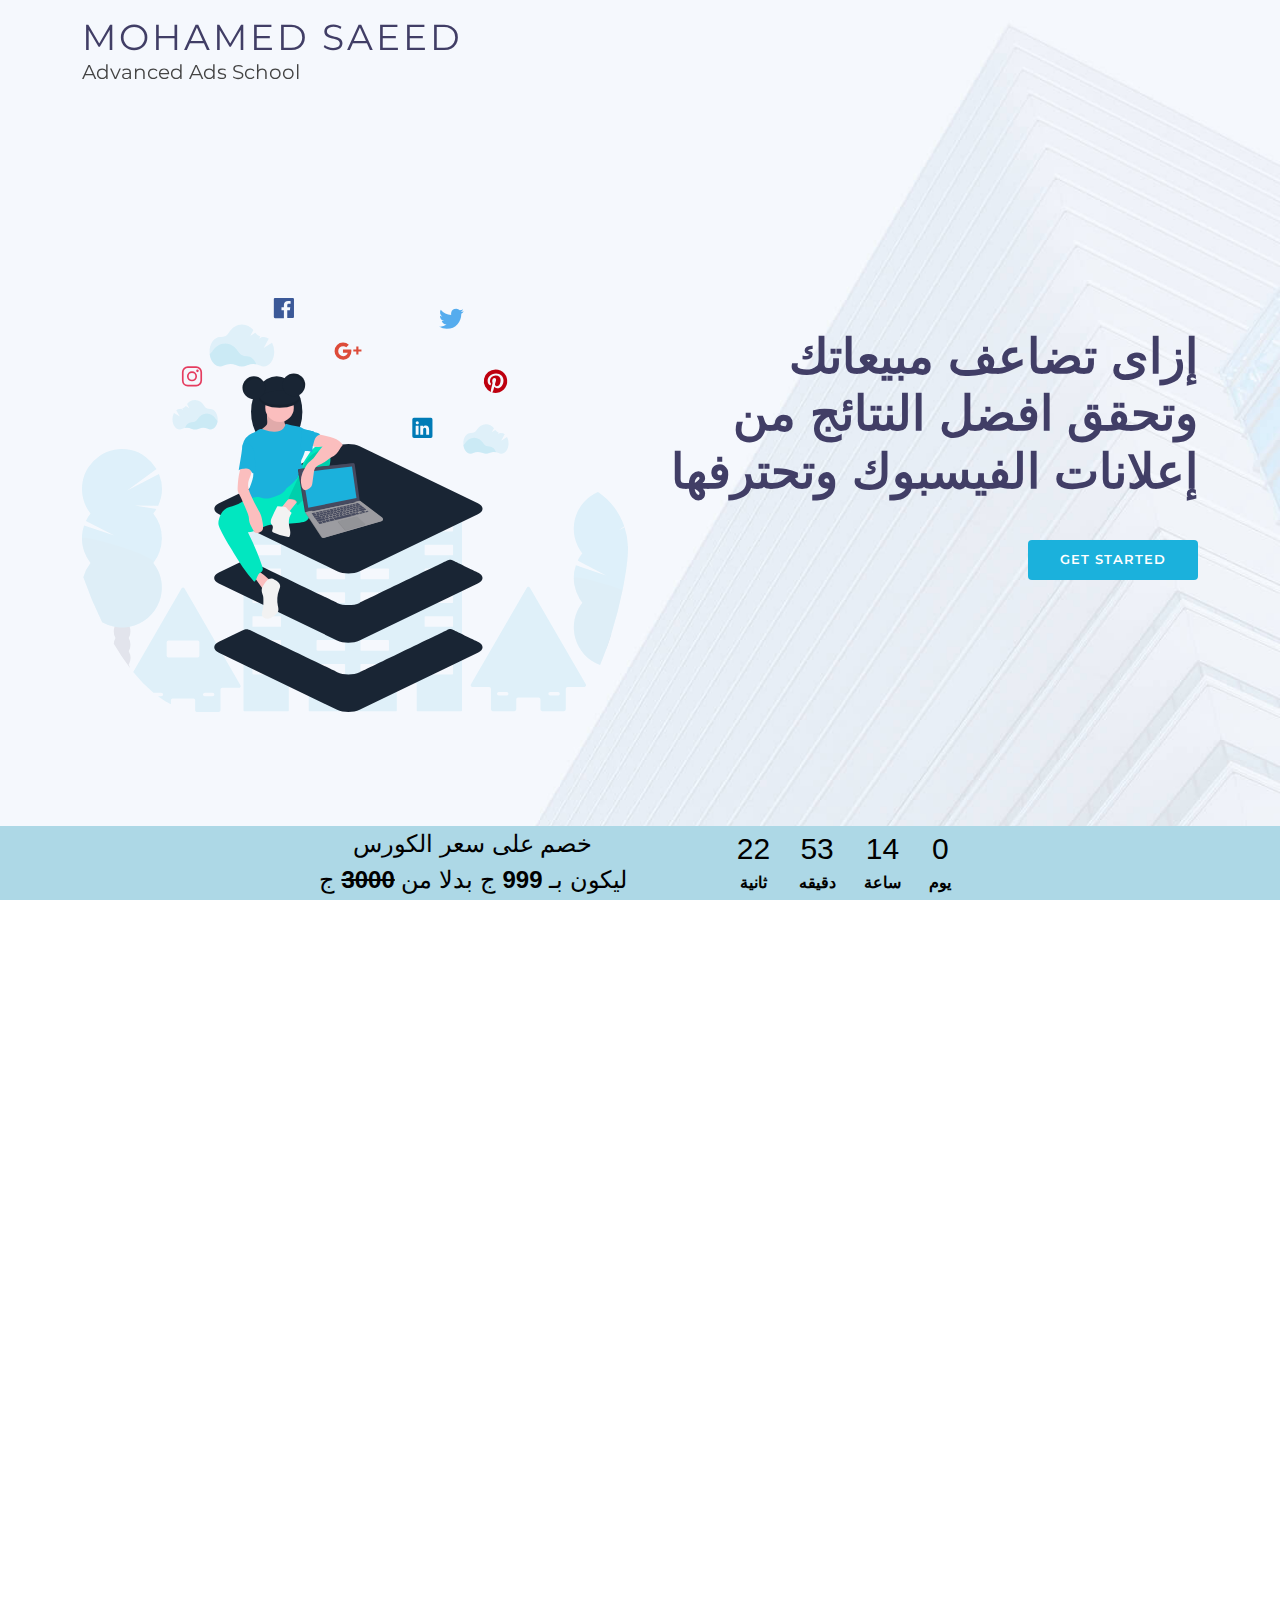
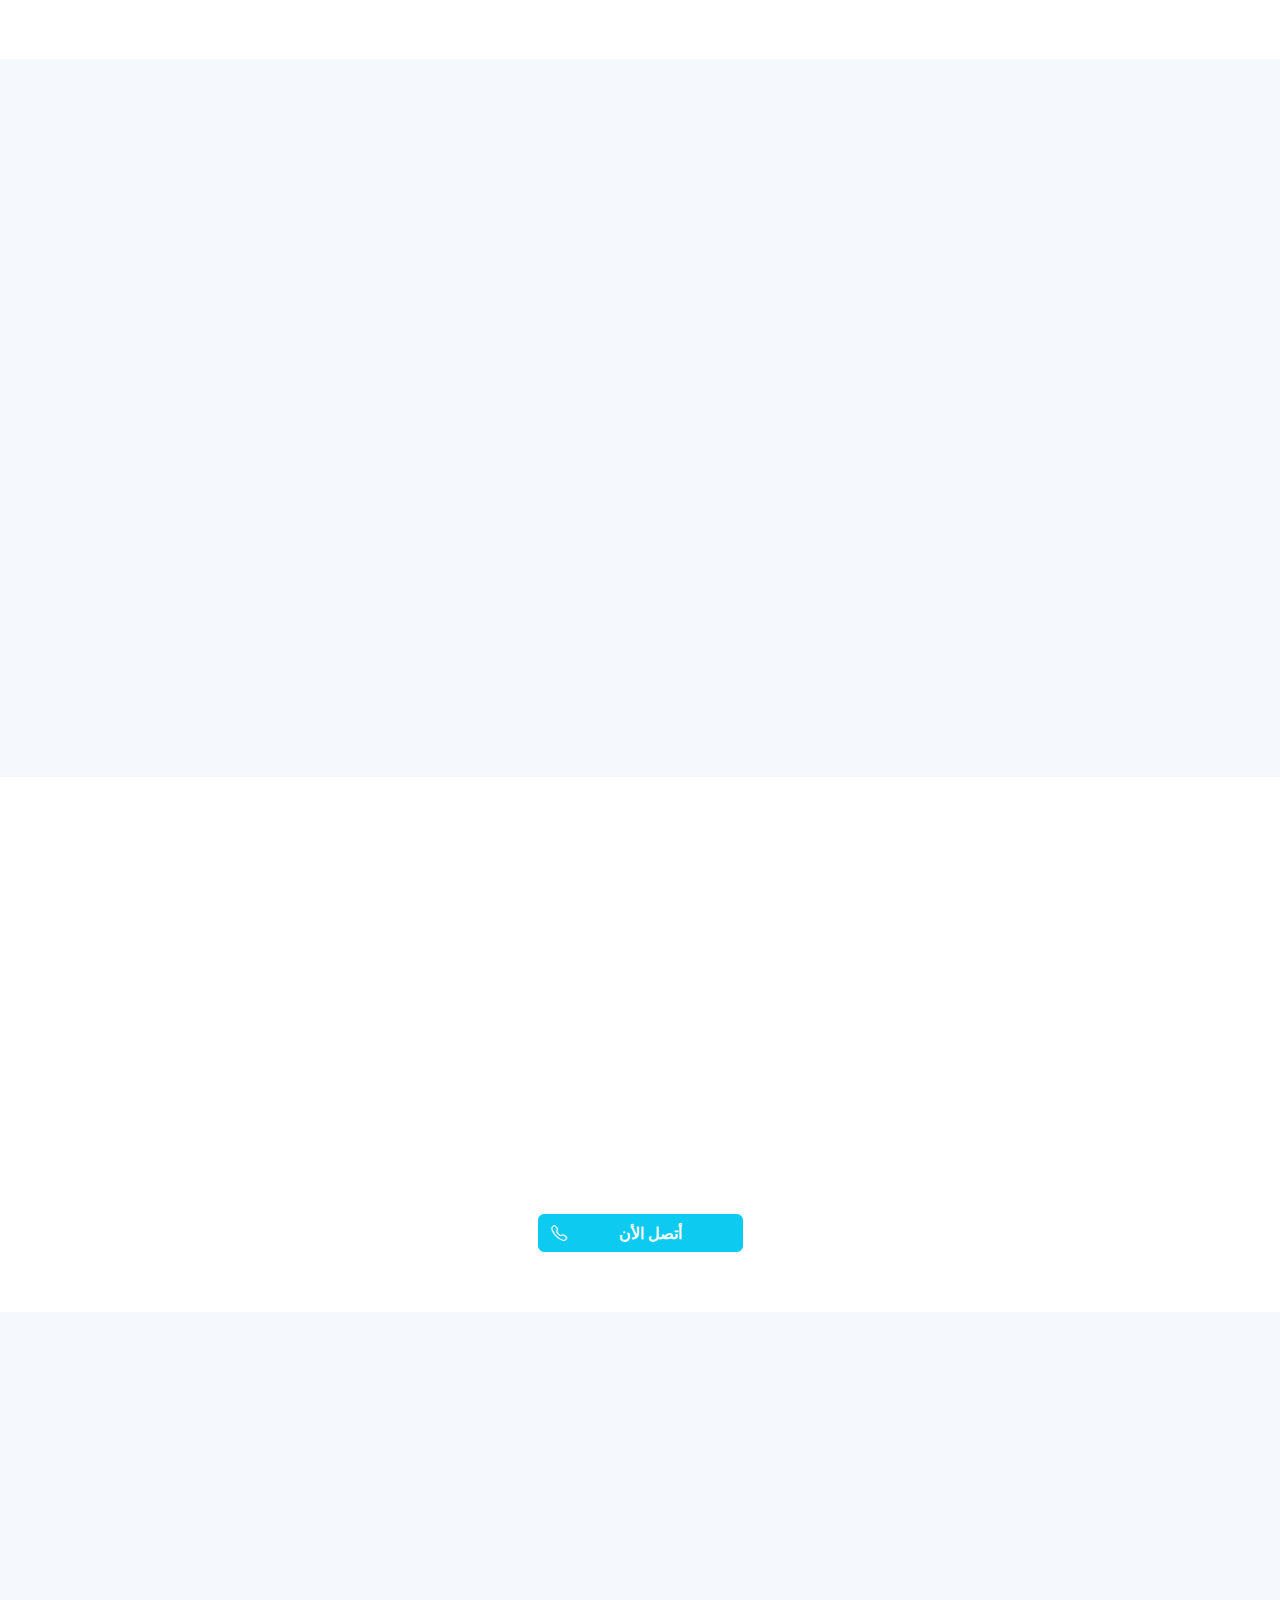
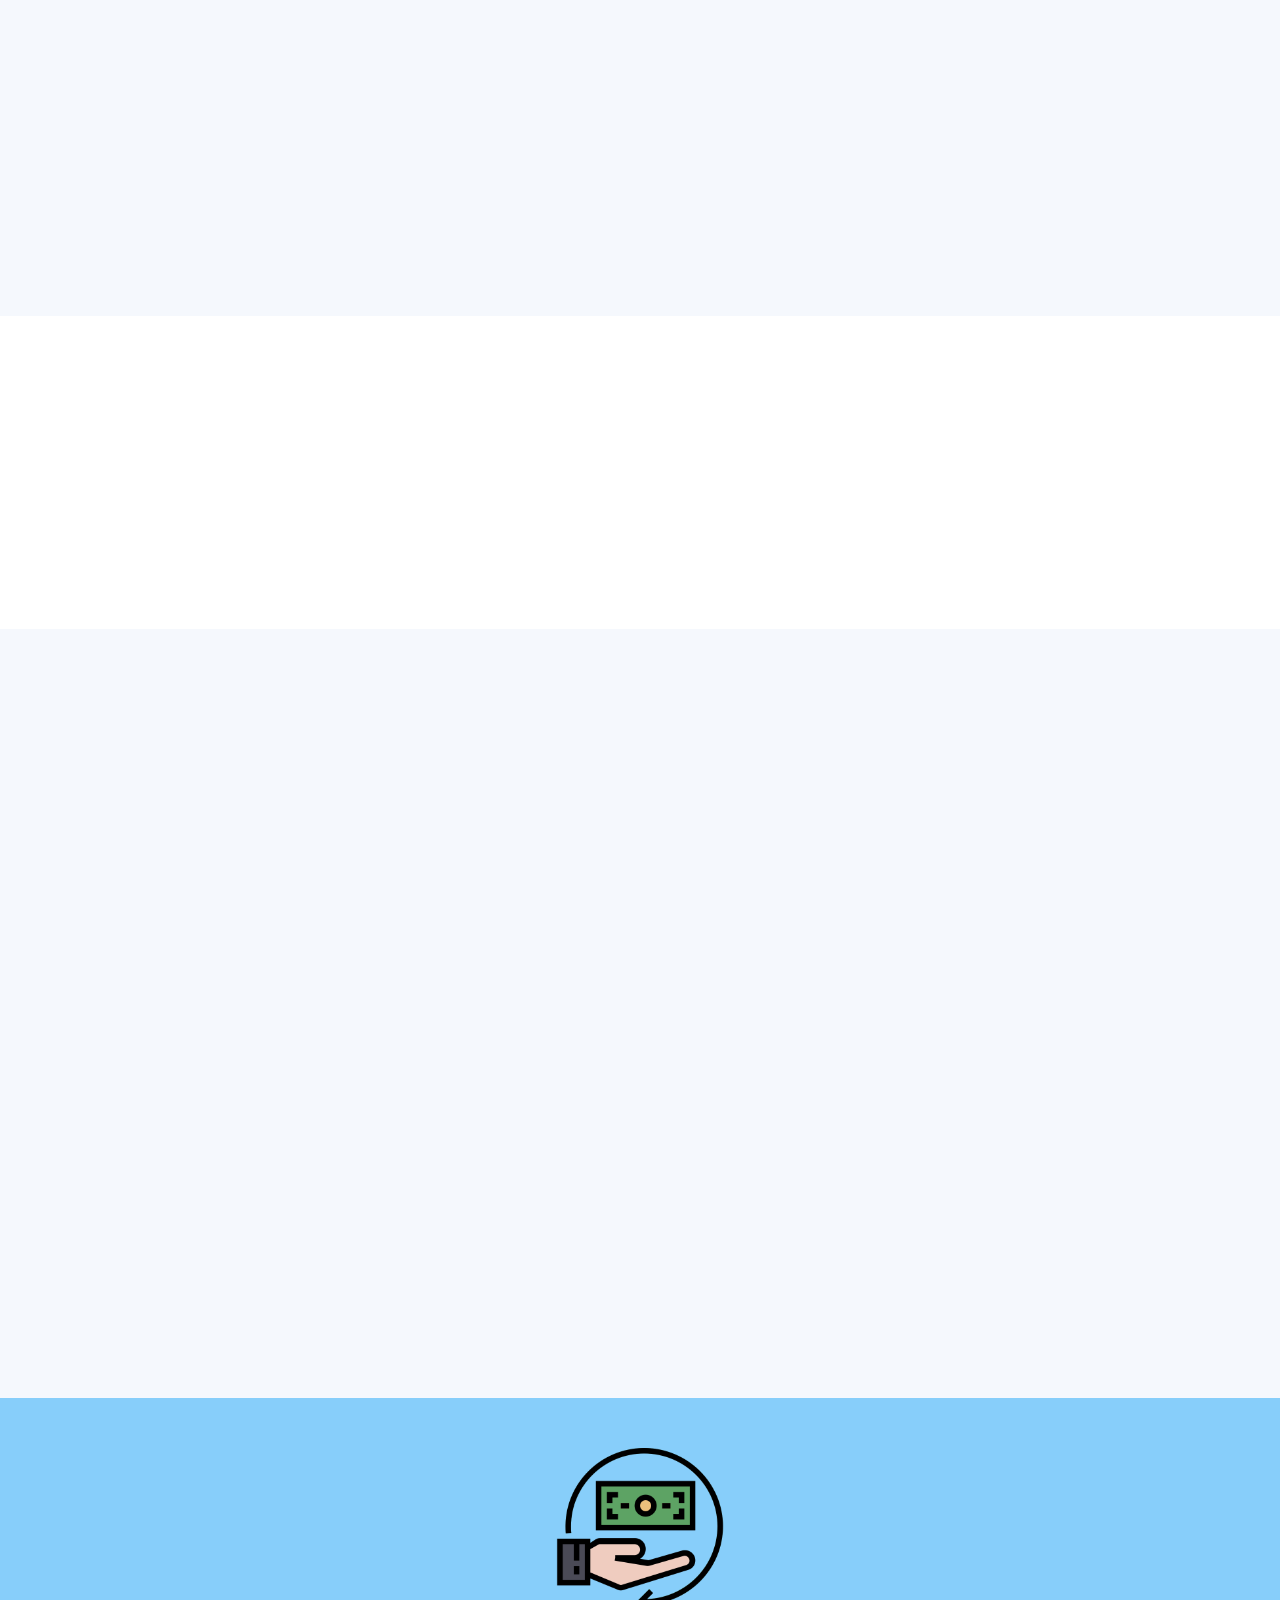
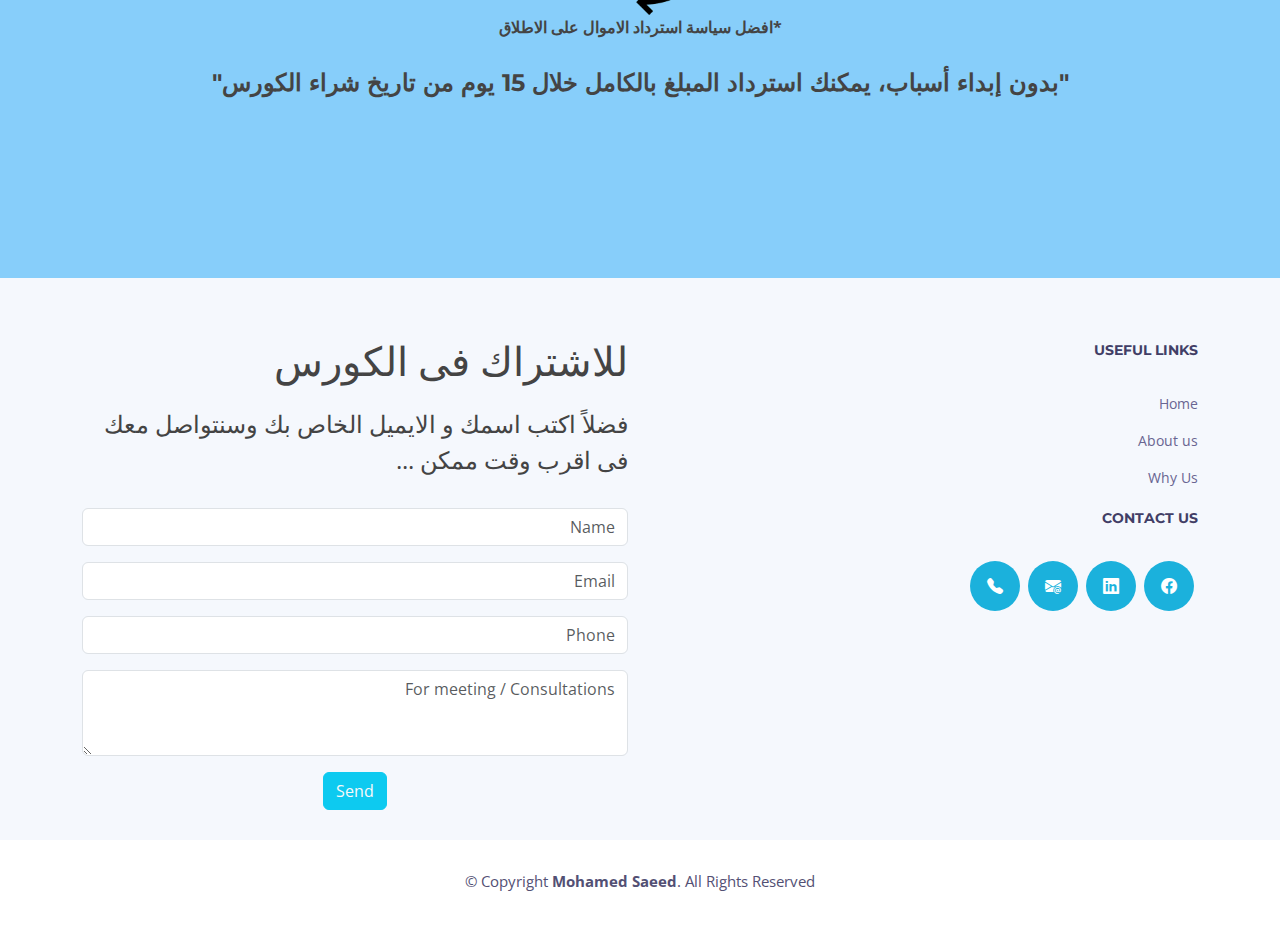
<file: index.html>
<!DOCTYPE html>
<html dir="rtl" lang="ar">

<head>
  <meta charset="utf-8">
  <meta content="width=device-width, initial-scale=1.0" name="viewport">

  <title>Mohamed Saeed</title>
  <meta content="Advanced Ads School" name="description">
  <meta content="Marketing" name="keywords">
  <meta name="facebook-domain-verification" content="hdxz5c2k4txmnwpzvndmt7ag96fypm" />

  <!-- Meta Pixel Code -->
  <script>
    !function (f, b, e, v, n, t, s) {
      if (f.fbq) return; n = f.fbq = function () {
        n.callMethod ?
          n.callMethod.apply(n, arguments) : n.queue.push(arguments)
      };
      if (!f._fbq) f._fbq = n; n.push = n; n.loaded = !0; n.version = '2.0';
      n.queue = []; t = b.createElement(e); t.async = !0;
      t.src = v; s = b.getElementsByTagName(e)[0];
      s.parentNode.insertBefore(t, s)
    }(window, document, 'script',
      'https://connect.facebook.net/en_US/fbevents.js');
    fbq('init', '303812865705217');
    fbq('track', 'PageView');
  </script>
  <noscript><img height="1" width="1" style="display:none"
      src="https://www.facebook.com/tr?id=303812865705217&ev=PageView&noscript=1" /></noscript>
  <!-- End Meta Pixel Code -->

  <!-- Meta Pixel Code -->
  <script>
    !function (f, b, e, v, n, t, s) {
      if (f.fbq) return; n = f.fbq = function () {
        n.callMethod ?
          n.callMethod.apply(n, arguments) : n.queue.push(arguments)
      };
      if (!f._fbq) f._fbq = n; n.push = n; n.loaded = !0; n.version = '2.0';
      n.queue = []; t = b.createElement(e); t.async = !0;
      t.src = v; s = b.getElementsByTagName(e)[0];
      s.parentNode.insertBefore(t, s)
    }(window, document, 'script',
      'https://connect.facebook.net/en_US/fbevents.js');
    fbq('init', '714271283884214');
    fbq('track', 'PageView');
  </script>
  <noscript><img height="1" width="1" style="display:none"
      src="https://www.facebook.com/tr?id=714271283884214&ev=PageView&noscript=1" /></noscript>
  <!-- End Meta Pixel Code -->

  <!-- convesion APi -->
  <script>
    // Replace this with your Conversion API Token
    var conversionApiToken = '[base64]';

    // Create a new XMLHttpRequest object
    var xhr = new XMLHttpRequest();

    // Set the request method and URL
    xhr.open('POST', 'https://graph.facebook.com/v13.0/714271283884214/events?access_token=' + conversionApiToken);

    // Set the request headers
    xhr.setRequestHeader('Content-Type', 'application/json');

    // Create the request body
    var requestBody = {
      "event": {
        "name": "Purchase",
        "value": 100.00
      }
    };

    // Send the request
    xhr.send(JSON.stringify(requestBody));

    // Listen for the response
    xhr.onload = function () {
      if (xhr.status === 200) {
        // Success!
      } else {
        // Error!
      }
    };


  </script>

  <!-- form links -->


  <link href="//maxcdn.bootstrapcdn.com/bootstrap/4.1.1/css/bootstrap.min.css" rel="stylesheet">
  <!-- <link href="assets/css/cssForm.css" rel="stylesheet" id="bootstrap-css"> -->
  <script src="//cdnjs.cloudflare.com/ajax/libs/jquery/3.2.1/jquery.min.js"></script>
  <script src="//maxcdn.bootstrapcdn.com/bootstrap/4.1.1/js/bootstrap.min.js"></script>

  <!-- Favicons -->
  <link href="assets/img/favicon.png" rel="icon">
  <link href="assets/img/apple-touch-icon.png" rel="apple-touch-icon">

  <!-- Google Fonts -->
  <link
    href="https://fonts.googleapis.com/css?family=Open+Sans:300,300i,400,400i,600,600i,700,700i|Montserrat:300,400,500,600,700"
    rel="stylesheet">

  <link rel="stylesheet" href="https://cdnjs.cloudflare.com/ajax/libs/font-awesome/6.4.2/css/all.min.css">

  <!-- Vendor CSS Files -->
  <link href="assets/vendor/aos/aos.css" rel="stylesheet">
  <link href="assets/vendor/bootstrap/css/bootstrap.min.css" rel="stylesheet">
  <link href="assets/vendor/bootstrap-icons/bootstrap-icons.css" rel="stylesheet">
  <link href="assets/vendor/glightbox/css/glightbox.min.css" rel="stylesheet">
  <link href="assets/vendor/swiper/swiper-bundle.min.css" rel="stylesheet">

  <!-- Template Main CSS File -->
  <link href="assets/css/style.css" rel="stylesheet">


</head>

<body>

  <!-- ======= Header ======= -->
  <header id="header" class="fixed-top d-flex align-items-center header-transparent">
    <div class="container d-flex flex-row-reverse align-items-center">
      <div id="title" dir="ltr" class="flex-row">
        <h1 class="logo me-auto"><a href="#hero">Mohamed Saeed</a></h1>
        <h5 class="adsTitle">Advanced Ads School</h5>
      </div>
      <!-- Uncomment below if you prefer to use an image logo -->
      <!-- <a href="index.html" class="logo me-auto"><img src="assets/img/logo.png" alt="" class="img-fluid"></a>-->

      <!--  <ul>
          <li><a class="nav-link scrollto active" href="#hero">Home</a></li>
          <li><a class="nav-link scrollto" href="#about">About</a></li>
          <li><a class="nav-link scrollto" href="#services">Services</a></li>
          <li><a class="nav-link scrollto " href="#portfolio">Portfolio</a></li>
          <li><a class="nav-link scrollto" href="#team">Team</a></li>
           <li class="dropdown"><a href="#"><span>Drop Down</span> <i class="bi bi-chevron-down"></i></a>
            <ul>
              <li><a href="#">Drop Down 1</a></li>
              <li class="dropdown"><a href="#"><span>Deep Drop Down</span> <i class="bi bi-chevron-right"></i></a>
                <ul>
                  <li><a href="#">Deep Drop Down 1</a></li>
                  <li><a href="#">Deep Drop Down 2</a></li>
                  <li><a href="#">Deep Drop Down 3</a></li>
                  <li><a href="#">Deep Drop Down 4</a></li>
                  <li><a href="#">Deep Drop Down 5</a></li>
                </ul>
              </li>
              <li><a href="#">Drop Down 2</a></li>
              <li><a href="#">Drop Down 3</a></li>
              <li><a href="#">Drop Down 4</a></li>
            </ul>
          </li> 
          <li><a class="nav-link scrollto" href="#footer">Contact</a></li>
        </ul>
        <i class="bi bi-list mobile-nav-toggle"></i>-->

      <!-- .navbar -->

      <!-- <div class="social-links">
        <a href="#" class="twitter"><i class="bi bi-twitter"></i></a>
        <a href="#" class="facebook"><i class="bi bi-facebook"></i></a>
        <a href="#" class="linkedin"><i class="bi bi-linkedin"></i></a>
        <a href="#" class="instagram"><i class="bi bi-instagram"></i></a>
      </div> -->

    </div>
  </header>
  <!-- End Header -->
  <section class="navbar justify-content-center">
    <div class="countdown d-flex justify-content-between">
      <div id="countdown" class="">
        <div class="countdown-number">
          <span class="days countdown-time"></span>
          <span class="countdown-text">يوم</span>
        </div>
        <div class="countdown-number">
          <span class="hours countdown-time"></span>
          <span class="countdown-text">ساعة</span>
        </div>
        <div class="countdown-number">
          <span class="minutes countdown-time"></span>
          <span class="countdown-text">دقيقه</span>
        </div>
        <div class="countdown-number">
          <span class="seconds countdown-time"></span>
          <span class="countdown-text">ثانية</span>
        </div>
      </div>
      <div class="offer">
        <p>خصم على سعر الكورس <br />
          ليكون بـ <strong>999</strong> ج بدلا من <strong><del>3000</del></strong> ج</p>
      </div>
    </div>
  </section>


  <!-- ======= Hero Section ======= -->
  <section id="hero" class="clearfix">
    <div class="container d-flex h-100">
      <div class="row justify-content-center align-self-center" data-aos="fade-up">
        <div class="col-lg-6 intro-info order-lg-first order-last" data-aos="zoom-in" data-aos-delay="100">
          <h2>إزاى تضاعف مبيعاتك وتحقق افضل النتائج من إعلانات الفيسبوك وتحترفها </h2>
          <div>
            <a href="#footer"><span class="btn-get-started scrollto">Get Started </span></a>
          </div>


        </div>

        <div class="col-lg-6 intro-img order-lg-last order-first" data-aos="zoom-out" data-aos-delay="200">
          <img src="assets/img/features-1.svg" alt="" class="img-fluid">
        </div>
      </div>

    </div>
  </section><!-- End Hero -->

  <main id="main">

    <!-- ======= About Section ======= -->
    <section id="about" class="about">

      <div class="container" data-aos="fade-up">
        <div class="row">

          <div class="col-lg-5 col-md-6">
            <div class="about-img" data-aos="fade-right" data-aos-delay="100">
              <img src="assets/img/2.jpg" alt="">
            </div>
          </div>

          <div class="col-lg-7 col-md-6">
            <div class="about-content" data-aos="fade-left" data-aos-delay="100">
              <h2>أعرفكم بنفسي ...</h2>
              <h3> انا محمد سعيد خبره اكثر من 6 سنوات فى مجال الأعلانات ... </h3>
              <div>
                <div class="teach-content" data-aos="fade-left" data-aos-delay="100">
                  <ul class="teach-list">
                    <li class="teach-item"><i class="bi bi-check-circle"></i> عملت كـ media Buyer
                      manager فى Marketing agency.</li>
                    <li class="teach-item"><i class="bi bi-check-circle"></i>عملت مع اكتر من 100 مشروع freelance .</li>
                    <li class="teach-item"><i class="bi bi-check-circle"></i>عملت فى شركة Brooklyn Business school
                      التابعه لBrooklyn Institute
                      بأمريكا. </li>
                    <li class="teach-item"><i class="bi bi-check-circle"></i>عملت فى شركة British foundation التابعه ل
                      ICF بأمريكا.</li>
                    <li class="teach-item"><i class="bi bi-check-circle"></i> عملت فى marketing agency بعدها انتقل ل
                      marketing agency <br>
                      وهى MR.Perfection ترقى فى المناصب الى ان وصل ل media Buyer manager.</li>
                    <li class="teach-item"><i class="bi bi-check-circle"></i> شريك فى مؤسسة الحريف وهى مؤسسة تقدم منتجات
                      احذية رجالية .</li>
                  </ul>
                </div>
              </div>
            </div>
          </div>
        </div>
      </div>

    </section><!-- End About Section -->

    <!-- ======= Services Section ======= -->
    <!-- <section id="services" class="services section-bg">
      <div class="container" data-aos="fade-up">

        <header class="section-header">
          <h3>Services</h3>
          <p>Laudem latine persequeris id sed, ex fabulas delectus quo. No vel partiendo abhorreant vituperatoribus.</p>
        </header>

        <div class="row g-5">

          <div class="col-md-6 col-lg-4 wow bounceInUp" data-aos="zoom-in" data-aos-delay="100">
            <div class="box">
              <div class="icon" style="background: #fceef3;"><i class="bi bi-briefcase" style="color: #ff689b;"></i></div>
              <h4 class="title"><a href="">Lorem Ipsum</a></h4>
              <p class="description">Voluptatum deleniti atque corrupti quos dolores et quas molestias excepturi sint occaecati cupiditate non provident</p>
            </div>
          </div>
          <div class="col-md-6 col-lg-4" data-aos="zoom-in" data-aos-delay="200">
            <div class="box">
              <div class="icon" style="background: #fff0da;"><i class="bi bi-card-checklist" style="color: #e98e06;"></i></div>
              <h4 class="title"><a href="">Dolor Sitema</a></h4>
              <p class="description">Minim veniam, quis nostrud exercitation ullamco laboris nisi ut aliquip ex ea commodo consequat tarad limino ata</p>
            </div>
          </div>

          <div class="col-md-6 col-lg-4" data-aos="zoom-in" data-aos-delay="300">
            <div class="box">
              <div class="icon" style="background: #e6fdfc;"><i class="bi bi-bar-chart" style="color: #3fcdc7;"></i></div>
              <h4 class="title"><a href="">Sed ut perspiciatis</a></h4>
              <p class="description">Duis aute irure dolor in reprehenderit in voluptate velit esse cillum dolore eu fugiat nulla pariatur</p>
            </div>
          </div>
          <div class="col-md-6 col-lg-4 wow" data-aos="zoom-in" data-aos-delay="100">
            <div class="box">
              <div class="icon" style="background: #eafde7;"><i class="bi bi-binoculars" style="color:#41cf2e;"></i></div>
              <h4 class="title"><a href="">Magni Dolores</a></h4>
              <p class="description">Excepteur sint occaecat cupidatat non proident, sunt in culpa qui officia deserunt mollit anim id est laborum</p>
            </div>
          </div>

          <div class="col-md-6 col-lg-4" data-aos="zoom-in" data-aos-delay="200"">
        <div class=" box">
            <div class="icon" style="background: #e1eeff;"><i class="bi bi-brightness-high" style="color: #2282ff;"></i></div>
            <h4 class="title"><a href="">Nemo Enim</a></h4>
            <p class="description">At vero eos et accusamus et iusto odio dignissimos ducimus qui blanditiis praesentium voluptatum deleniti atque</p>
          </div>
        </div>

        <div class="col-md-6 col-lg-4" data-aos="zoom-in" data-aos-delay="300">
          <div class="box">
            <div class="icon" style="background: #ecebff;"><i class="bi bi-calendar4-week" style="color: #8660fe;"></i></div>
            <h4 class="title"><a href="">Eiusmod Tempor</a></h4>
            <p class="description">Et harum quidem rerum facilis est et expedita distinctio. Nam libero tempore, cum soluta nobis est eligendi</p>
          </div>
        </div>

      </div>

      </div>
    </section> -->
    <!-- End Services Section -->

    <!-- ======= Why Us Section ======= -->
    <section id="why-us" class="why-us section-bg">
      <div class="container-fluid" data-aos="fade-up">

        <header class="section-header">
          <h3>ليه ممكن تخترنا ؟</h3>
          <!-- <p>Laudem latine persequeris id sed, ex fabulas delectus quo. No vel partiendo abhorreant vituperatoribus.</p> -->
        </header>

        <div class="row">

          <div class="col-lg-6" data-aos="zoom-in" data-aos-delay="100">
            <div class="why-us-img">
              <img src="assets/img/Business decisions-bro.png" alt="" class="img-fluid">
            </div>
          </div>

          <div class="col-lg-6">
            <div dir="rtl" class="why-us-content">
              <p>سواء كنت مديا باير او Business owner بتعمل إعلانات بنفسك او لسه داخل المجال جديد لكن للاسف بتواجهك
                مشكلة فى نتائج إعلاناتك وهو إن نتائج إعلانك مبتطلعش زى ما انت متوقع خلينى اقولك متقلقش انا جى النهارة
                علشان اطمنك واقولك المشكلة فين وايه هو الحل بالظبط</p>
              <p>
                المشكلة انك بتعتمد فى إعلاناتك على عنصر واحد بس وهو ال media buying وده اكبر غلط لانك بتهمل 3 عناصر
                مهمين جدا فى نتائج الاعلان وهما :
              </p>

              <div dir="ltr" class="features clearfix" data-aos="fade-up" data-aos-delay="100">
                <i class="bi bi-caret-right-fill" style="color: #589af1;"></i>
                <h4>Marketing</h4>
              </div>

              <div dir="ltr" class="features clearfix" data-aos="fade-up" data-aos-delay="100">
                <i class="bi bi-caret-right-fill" style="color: #589af1;"></i>
                <h4>Copy writing</h4>
              </div>

              <div dir="ltr" class="features clearfix" data-aos="fade-up" data-aos-delay="100">
                <i class="bi bi-caret-right-fill" style="color: #589af1;"></i>
                <h4>Creative</h4>
              </div>

              <p class=""> بالتالى انت مبتعرفش تحقق النتائج اللى انت محتاجها لكن الحل بسيط وهو انك تتعلم استراتيجية
                الاجانب فى
                الاعلانات وهى <strong>Quartic equation method or MCCM Strategy</strong>
              </p>

            </div>

          </div>
        </div>

      </div>

      <!-- <div class="container">
        <div class="row counters" data-aos="fade-up" data-aos-delay="100">

          <div class="col-lg-3 col-6 text-center">
            <span data-purecounter-start="0" data-purecounter-end="232" data-purecounter-duration="1"
              class="purecounter"></span>
            <p>Clients</p>
          </div>

          <div class="col-lg-3 col-6 text-center">
            <span data-purecounter-start="0" data-purecounter-end="421" data-purecounter-duration="1"
              class="purecounter"></span>
            <p>Projects</p>
          </div>

          <div class="col-lg-3 col-6 text-center">
            <span data-purecounter-start="0" data-purecounter-end="1453" data-purecounter-duration="1"
              class="purecounter"></span>
            <p>Hours Of Support</p>
          </div>

          <div class="col-lg-3 col-6 text-center">
            <span data-purecounter-start="0" data-purecounter-end="48" data-purecounter-duration="1"
              class="purecounter"></span>
            <p>Hard Workers</p>
          </div>

        </div>

      </div> -->
    </section>
    <!-- End Why Us Section -->

    <!-- ======= Call To Action Section ======= -->
    <!-- <section id="call-to-action" class="call-to-action">
      <div class="container" data-aos="zoom-out">
        <div class="row">
          <div class="col-lg-9 text-center text-lg-start">
            <h3 class="cta-title">Call To Action</h3>
            <p class="cta-text"> Duis aute irure dolor in reprehenderit in voluptate velit esse cillum dolore eu fugiat
              nulla pariatur. Excepteur sint occaecat cupidatat non proident, sunt in culpa qui officia deserunt mollit
              anim id est laborum.</p>
          </div>
          <div class="col-lg-3 cta-btn-container text-center">
            <a class="cta-btn align-middle" href="#">Call To Action</a>
          </div>
        </div>

      </div>
    </section> -->
    <!--  End Call To Action Section -->

    <!-- ======= Features Section ======= -->
    <section id="features" class="features">
      <div class="container-fluid" data-aos="fade-up">

        <!-- <div class="row feature-item">
          <div class="col-lg-6" data-aos="fade-right" data-aos-delay="100">
            <img src="assets/img/features-1.svg" class="img-fluid" alt="">
          </div>
          <div class="col-lg-6 wow fadeInUp pt-5 pt-lg-0" data-aos="fade-left" data-aos-delay="150">
            <h4>Voluptatem dignissimos provident quasi corporis voluptates sit assumenda.</h4>
            <p>
              Ipsum in aspernatur ut possimus sint. Quia omnis est occaecati possimus ea. Quas molestiae perspiciatis
              occaecati qui rerum. Deleniti quod porro sed quisquam saepe. Numquam mollitia recusandae non ad at et a.
            </p>
            <p>
              Ad vitae recusandae odit possimus. Quaerat cum ipsum corrupti. Odit qui asperiores ea corporis deserunt
              veritatis quidem expedita perferendis. Qui rerum eligendi ex doloribus quia sit. Porro rerum eum eum.
            </p>
          </div>
        </div> -->

        <div class="row feature-item mt-5">
          <div class="col-lg-6 wow fadeInUp order-1 order-lg-2" data-aos="fade-left" data-aos-delay="100">
            <img src="assets/img/19913424_6166060.jpg" class="img-fluid" alt="">
          </div>

          <div class="col-lg-6 wow fadeInUp pt-4 pt-lg-0 order-2 order-lg-1 why-us-content" data-aos="fade-right"
            data-aos-delay="150">
            <h4>ودى استراتيجية بتتعلم فيها إزاى تكون محترف الاربع عناصر دوول وتستخدمهم فى الحصول على نتائج من إعلانات
              الفيسبوك وهما :</h4>

            <div>
              <div dir="rtl" class="">

                <div dir="ltr" class="features clearfix" data-aos="fade-up" data-aos-delay="100">
                  <i class="bi bi-caret-right-fill" style="color: #589af1;"></i>
                  <h4>Marketing</h4>
                </div>

                <div dir="ltr" class="features clearfix" data-aos="fade-up" data-aos-delay="100">
                  <i class="bi bi-caret-right-fill" style="color: #589af1;"></i>
                  <h4>Copy writing</h4>
                </div>

                <div dir="ltr" class="features clearfix" data-aos="fade-up" data-aos-delay="100">
                  <i class="bi bi-caret-right-fill" style="color: #589af1;"></i>
                  <h4>Creative</h4>
                </div>

                <div dir="ltr" class="features clearfix" data-aos="fade-up" data-aos-delay="100">
                  <i class="bi bi-caret-right-fill" style="color: #589af1;"></i>
                  <h4>Media Buying</h4>
                </div>

                <p>
                  واحنا فى Advanced Ads School بنعلمك إزاى تكون محترف الاربع عناصر <strong style="color: #589af1;">فى
                    شهر واحد فقط</strong>
                </p>
                <div>
                  <a href="#footer"><span class="btn-get-started scrollto">Get Started</span></a>
                </div>

              </div>

            </div>
          </div>

        </div>

      </div>
    </section>
    <!-- End Features Section -->

    <!-- ======= Why Us Section 2 ======= -->
    <section id="why-us" class="why-us section-bg">
      <div class="container-fluid" data-aos="fade-up">


        <div class="row">

          <div class="col-lg-6" data-aos="zoom-in" data-aos-delay="100">
            <div class="why-us-img mr-5">
              <img src="assets/img/Social-Media-Merketing-04.png" alt="" class="img-fluid">
            </div>
          </div>

          <div class="col-lg-6">
            <div dir="rtl" class="why-us-content">
              <h5><strong>بمجرد انك تشترك معانا مرة واحدة مدى الحياة فى Advanced Ads School بتاخد مميزات منها
                  :</strong></h5>


              <div>
                <div class="teach-content" data-aos="fade-left" data-aos-delay="100">
                  <ul class="teach-list">
                    <li class="teach-item"><i class="fa-solid fa-bullseye"></i>بنعلمك اكتر من 250 درس فى إعلانات
                      الفيسبوك وبنخليك محترف فى شهرين فقط .</li>
                    <li class="teach-item"><i class="fa-solid fa-bullseye"></i>بندخلك جروب دعم على الفيسبوك علشان لو
                      وقفت معاك اى مشكلة تقدر تحطها على الجروب والفريق بيرد عليك فى اسرع وقت وده بيكون مدى الحياة .</li>
                    <li class="teach-item"><i class="fa-solid fa-bullseye"></i>بيكون فيه إجتماع على زووم لمدة ساعة كل
                      اسبوعين وده برضه مدى الحياة </li>
                    <li class="teach-item"><i class="fa-solid fa-bullseye"></i>بيكون فيه فيديو مسجل بنبعتهولك كل اسبوعين
                      بنعلمك فيه حاجه جديدة فى حاجه من الاربع عناصر وده مدى الحياة يعنى مش هتحتاج تاخد حاجه تانى بعد كده
                      .</li>
                    <li class="teach-item"><i class="fa-solid fa-bullseye"></i> علشان احنا واثقين فى المحتوى بتعنا
                      جدا بنقدملك 15 يوم ضمان لو انت مستفدتش تقدر تخد فلوسك تانى .</li>
                    <li class="teach-item"><i class="fa-solid fa-bullseye"></i> ممكن تقسط فلوس التسجيل على مرتين لحد
                      اسبوعين من بدايه الكورس.</li>
                    <li class="teach-item"><i class="fa-solid fa-bullseye"></i> ليك خصم 20%على اى كورس جديد فى المدرسة.
                    </li>
                  </ul>
                </div>
              </div>

            </div>

          </div>
        </div>

      </div>
    </section>

    <!-- ======= Portfolio Section ======= -->
    <!-- <section id="portfolio" class="portfolio section-bg">
      <div class="container" data-aos="fade-up">

        <header class="section-header">
          <h3 class="section-title">Our Portfolio</h3>
        </header>

        <div class="row" data-aos="fade-up" data-aos-delay="100">
          <div class="col-lg-12">
            <ul id="portfolio-flters">
              <li data-filter="*" class="filter-active">All</li>
              <li data-filter=".filter-app">App</li>
              <li data-filter=".filter-card">Card</li>
              <li data-filter=".filter-web">Web</li>
            </ul>
          </div>
        </div>

        <div class="row portfolio-container" data-aos="fade-up" data-aos-delay="200">

          <div class="col-lg-4 col-md-6 portfolio-item filter-app">
            <div class="portfolio-wrap">
              <img src="assets/img/portfolio/app1.jpg" class="img-fluid" alt="">
              <div class="portfolio-info">
                <h4><a href="portfolio-details.html">App 1</a></h4>
                <p>App</p>
                <div>
                  <a href="assets/img/portfolio/app1.jpg" data-gallery="portfolioGallery" title="App 1"
                    class="link-preview portfolio-lightbox"><i class="bi bi-plus"></i></a>
                  <a href="portfolio-details.html" class="link-details" title="More Details"><i
                      class="bi bi-link"></i></a>
                </div>
              </div>
            </div>
          </div>

          <div class="col-lg-4 col-md-6 portfolio-item filter-web" data-wow-delay="0.1s">
            <div class="portfolio-wrap">
              <img src="assets/img/portfolio/web3.jpg" class="img-fluid" alt="">
              <div class="portfolio-info">
                <h4><a href="portfolio-details.html">Web 3</a></h4>
                <p>Web</p>
                <div>
                  <a href="assets/img/portfolio/web3.jpg" class="link-preview portfolio-lightbox"
                    data-gallery="portfolioGallery" title="Web 3"><i class="bi bi-plus"></i></a>
                  <a href="portfolio-details.html" class="link-details" title="More Details"><i
                      class="bi bi-link"></i></a>
                </div>
              </div>
            </div>
          </div>

          <div class="col-lg-4 col-md-6 portfolio-item filter-app" data-wow-delay="0.2s">
            <div class="portfolio-wrap">
              <img src="assets/img/portfolio/app2.jpg" class="img-fluid" alt="">
              <div class="portfolio-info">
                <h4><a href="portfolio-details.html">App 2</a></h4>
                <p>App</p>
                <div>
                  <a href="assets/img/portfolio/app2.jpg" class="link-preview portfolio-lightbox"
                    data-gallery="portfolioGallery" title="App 2"><i class="bi bi-plus"></i></a>
                  <a href="portfolio-details.html" class="link-details" title="More Details"><i
                      class="bi bi-link"></i></a>
                </div>
              </div>
            </div>
          </div>

          <div class="col-lg-4 col-md-6 portfolio-item filter-card">
            <div class="portfolio-wrap">
              <img src="assets/img/portfolio/card2.jpg" class="img-fluid" alt="">
              <div class="portfolio-info">
                <h4><a href="portfolio-details.html">Card 2</a></h4>
                <p>Card</p>
                <div>
                  <a href="assets/img/portfolio/card2.jpg" class="link-preview portfolio-lightbox"
                    data-gallery="portfolioGallery" title="Card 2"><i class="bi bi-plus"></i></a>
                  <a href="portfolio-details.html" class="link-details" title="More Details"><i
                      class="bi bi-link"></i></a>
                </div>
              </div>
            </div>
          </div>

          <div class="col-lg-4 col-md-6 portfolio-item filter-web" data-wow-delay="0.1s">
            <div class="portfolio-wrap">
              <img src="assets/img/portfolio/web2.jpg" class="img-fluid" alt="">
              <div class="portfolio-info">
                <h4><a href="portfolio-details.html">Web 2</a></h4>
                <p>Web</p>
                <div>
                  <a href="assets/img/portfolio/web2.jpg" class="link-preview portfolio-lightbox"
                    data-gallery="portfolioGallery" title="Web 2"><i class="bi bi-plus"></i></a>
                  <a href="portfolio-details.html" class="link-details" title="More Details"><i
                      class="bi bi-link"></i></a>
                </div>
              </div>
            </div>
          </div>

          <div class="col-lg-4 col-md-6 portfolio-item filter-app" data-wow-delay="0.2s">
            <div class="portfolio-wrap">
              <img src="assets/img/portfolio/app3.jpg" class="img-fluid" alt="">
              <div class="portfolio-info">
                <h4><a href="portfolio-details.html">App 3</a></h4>
                <p>App</p>
                <div>
                  <a href="assets/img/portfolio/app3.jpg" class="link-preview portfolio-lightbox"
                    data-gallery="portfolioGallery" title="App 3"><i class="bi bi-plus"></i></a>
                  <a href="portfolio-details.html" class="link-details" title="More Details"><i
                      class="bi bi-link"></i></a>
                </div>
              </div>
            </div>
          </div>

          <div class="col-lg-4 col-md-6 portfolio-item filter-card">
            <div class="portfolio-wrap">
              <img src="assets/img/portfolio/card1.jpg" class="img-fluid" alt="">
              <div class="portfolio-info">
                <h4><a href="portfolio-details.html">Card 1</a></h4>
                <p>Card</p>
                <div>
                  <a href="assets/img/portfolio/card1.jpg" class="link-preview portfolio-lightbox"
                    data-gallery="portfolioGallery" title="Card 1"><i class="bi bi-plus"></i></a>
                  <a href="portfolio-details.html" class="link-details" title="More Details"><i
                      class="bi bi-link"></i></a>
                </div>
              </div>
            </div>
          </div>

          <div class="col-lg-4 col-md-6 portfolio-item filter-card" data-wow-delay="0.1s">
            <div class="portfolio-wrap">
              <img src="assets/img/portfolio/card3.jpg" class="img-fluid" alt="">
              <div class="portfolio-info">
                <h4><a href="portfolio-details.html">Card 3</a></h4>
                <p>Card</p>
                <div>
                  <a href="assets/img/portfolio/card3.jpg" class="link-preview portfolio-lightbox"
                    data-gallery="portfolioGallery" title="Card 3"><i class="bi bi-plus"></i></a>
                  <a href="portfolio-details.html" class="link-details" title="More Details"><i
                      class="bi bi-link"></i></a>
                </div>
              </div>
            </div>
          </div>

          <div class="col-lg-4 col-md-6 portfolio-item filter-web" data-wow-delay="0.2s">
            <div class="portfolio-wrap">
              <img src="assets/img/portfolio/web1.jpg" class="img-fluid" alt="">
              <div class="portfolio-info">
                <h4><a href="portfolio-details.html">Web 1</a></h4>
                <p>Web</p>
                <div>
                  <a href="assets/img/portfolio/web1.jpg" class="link-preview portfolio-lightbox"
                    data-gallery="portfolioGallery" title="Web 1"><i class="bi bi-plus"></i></a>
                  <a href="portfolio-details.html" class="link-details" title="More Details"><i
                      class="bi bi-link"></i></a>
                </div>
              </div>
            </div>
          </div>

        </div>

      </div>
    </section>
    
    End Portfolio Section -->

    <!-- ======= Testimonials Section ======= -->
    <section id="testimonials" class="testimonials">
      <div class="container" data-aos="zoom-in">

        <header class="section-header">
          <h3>آراء عملائنا</h3>
        </header>

        <div class="row justify-content-center">
          <div class="col-lg-8">

            <div class="testimonials-slider swiper" data-aos="fade-up" data-aos-delay="100">
              <div class="swiper-wrapper">

                <!-- <div class="swiper-slide">
                  <div class="testimonial-item">
                    <img src="assets/img/testimonial-1.jpg" class="testimonial-img" alt="">
                    <h3>Saul Goodman</h3>
                    <h4>Ceo &amp; Founder</h4>
                    <p>
                      Proin iaculis purus consequat sem cure digni ssim donec porttitora entum suscipit rhoncus.
                      Accusantium quam, ultricies eget id, aliquam eget nibh et. Maecen aliquam, risus at semper.
                    </p>
                  </div>
                </div> -->

                <div class="swiper-slide">
                  <div class="testimonial-item">
                    <h3 class="text-center">Dr/ Mona Shams El Din</h3>
                    <h4 class="text-center">owner of the Arab Institute for Professional Studies</h4>
                    <p>
                      مستر محمد سعيد هو من افضل المديا باير اللى اتعاملت معاهم لانه حققلنا نتائج فى إعلانات المعهد فهو
                      شحض ذو ثقة وعنده رسالة عايز يقدمها فعلا .
                    </p>
                  </div>
                </div>

                <div class="swiper-slide">
                  <div class="testimonial-item">
                    <h3 class="text-center">MR/ Mohamed Gaber</h3>
                    <h4 class="text-center">CEO of MR perfection</h4>
                    <p>
                      محمد سعيد من افضل المديا باير اللى شفتهم فى حياتى فعلا وانا مبسوط جدا انى لدى احد من المحترفين فى
                      مجال الاعلانات فى شركتى لانه حققلنا اكبر النتائج للشركة سواء لعملاء الشركة او للشركة بالاخص .
                    </p>
                  </div>
                </div>
                <!-- End testimonial item -->

                <!-- <div class="swiper-slide">
                  <div class="testimonial-item">
                    <img src="assets/img/testimonial-3.jpg" class="testimonial-img" alt="">
                    <h3>Jena Karlis</h3>
                    <h4>Store Owner</h4>
                    <p>
                      Enim nisi quem export duis labore cillum quae magna enim sint quorum nulla quem veniam duis minim
                      tempor labore quem eram duis noster aute amet eram fore quis sint minim.
                    </p>
                  </div>
                </div> -->
                <!-- End testimonial item -->

                <!-- <div class="swiper-slide">
                  <div class="testimonial-item">
                    <img src="assets/img/testimonial-4.jpg" class="testimonial-img" alt="">
                    <h3>Matt Brandon</h3>
                    <h4>Freelancer</h4>
                    <p>
                      Fugiat enim eram quae cillum dolore dolor amet nulla culpa multos export minim fugiat minim velit
                      minim dolor enim duis veniam ipsum anim magna sunt elit fore quem dolore labore illum veniam.
                    </p>
                  </div>
                </div> -->
                <!-- End testimonial item -->

              </div>
              <div class="swiper-pagination"></div>
            </div>
          </div>
        </div>

      </div>
      <div class="d-flex justify-content-center mt-5" dir="ltr">
        <button class="btn btn-get-started scrollto btn-info text-light " id="btnSubmit"><i class="bi bi-telephone"></i>
          <a href="tel:+201014243911" class="phone text-light px-5" data-toggle="tooltip" data-placement="top"
            title="Call Now" style="font-weight: bold;">أتصل الأن</a></button>
      </div>
      <!-- <div class="social-links">
        <button class=""></button>
        <a href="tel:+201014243911" class="phone" data-toggle="tooltip" data-placement="top" title="Call Now"><i class="bi bi-telephone-fill"></i></a>
      </div> -->
    </section><!-- End Testimonials Section -->

    <!-- ======= Team Section ======= -->
    <section id="team" class="team section-bg">
      <div class="container" data-aos="fade-up">
        <!-- <div class="section-header">
          <h3>Team</h3>
          <p>Sed ut perspiciatis unde omnis iste natus error sit voluptatem accusantium doloremque</p>
        </div> -->

        <div class="row d-flex justify-content-center">

          <div class="col-lg-3 col-md-6 member" data-aos="fade-up" data-aos-delay="100">
            <div>
              <div style="padding:177.78% 0 0 0;position:relative;"><iframe
                  src="https://player.vimeo.com/video/865903245?h=08b4558cbe&title=0&byline=0&portrait=0"
                  style="position:absolute;top:0;left:0;width:100%;height:100%;" frameborder="0"
                  allow="autoplay; fullscreen; picture-in-picture" allowfullscreen></iframe></div>
              <script src="https://player.vimeo.com/api/player.js"></script>
            </div>
          </div>

          <div class="col-lg-3 col-md-6 member" data-aos="fade-up" data-aos-delay="100">
            <div>
              <div style="width:100%;height:0px;position:relative;padding-bottom:176.667%;"><iframe
                  src="https://streamable.com/e/4sfuj1" frameborder="0" width="100%" height="100%" allowfullscreen
                  style="width:100%;height:100%;position:absolute;left:0px;top:0px;overflow:hidden;"></iframe></div>
            </div>
          </div>


          <!-- team card -->
          <!-- <div class="col-lg-3 col-md-6" data-aos="fade-up" data-aos-delay="400">
            <div class="member">
              <img src="assets/img/team-4.jpg" class="img-fluid" alt="">
              <div class="member-info">
                <div class="member-info-content">
                  <h4>Amanda Jepson</h4>
                  <span>Accountant</span>
                  <div class="social">
                    <a href=""><i class="bi bi-twitter"></i></a>
                    <a href=""><i class="bi bi-facebook"></i></a>
                    <a href=""><i class="bi bi-instagram"></i></a>
                    <a href=""><i class="bi bi-linkedin"></i></a>
                  </div>
                </div>
              </div>
            </div>
          </div> -->

        </div>

      </div>
    </section>
    <!-- End Team Section -->

    <!-- ======= Clients Section ======= -->
    <section id="clients" class="clients">
      <div class="container" data-aos="zoom-in">

        <header class="section-header">
          <h3>Our Clients</h3>
        </header>

        <div class="clients-slider swiper">
          <div class="swiper-wrapper align-items-center">
            <div class="swiper-slide"><img src="assets/img/clients/foun.png" class="img-fluid" alt=""></div>
            <div class="swiper-slide"><img src="assets/img/clients/mr.png" class="img-fluid" alt=""></div>
            <div class="swiper-slide"><img src="assets/img/clients/inst.png" class="img-fluid" alt=""></div>
            <div class="swiper-slide"><img src="assets/img/clients/bb_-_logo-removebg-preview.png" class="img-fluid"
                alt=""></div>
          </div>
          <div class="swiper-pagination"></div>
        </div>

      </div>
    </section><!-- End Clients Section -->

    <!-- =======FQA Section ======= -->
    <!-- <section id="pricing" class="pricing section-bg wow fadeInUp">

      <div class="container" data-aos="fade-up">

        <header class="section-header">
          <h3>Pricing</h3>
          <p>Sed ut perspiciatis unde omnis iste natus error sit voluptatem accusantium doloremque</p>
        </header>

        <div class="row flex-items-xs-middle flex-items-xs-center">

          
          <div class="col-xs-12 col-lg-4" data-aos="fade-up" data-aos-delay="100">
            <div class="card">
              <div class="card-header">
                <h3><span class="currency">$</span>19<span class="period">/month</span></h3>
              </div>
              <div class="card-block">
                <h4 class="card-title">
                  Basic Plan
                </h4>
                <ul class="list-group">
                  <li class="list-group-item">Odio animi voluptates</li>
                  <li class="list-group-item">Inventore quisquam et</li>
                  <li class="list-group-item">Et perspiciatis suscipit</li>
                  <li class="list-group-item">24/7 Support System</li>
                </ul>
                <a href="#" class="btn">Choose Plan</a>
              </div>
            </div>
          </div>

          
          <div class="col-xs-12 col-lg-4" data-aos="fade-up" data-aos-delay="200">
            <div class="card">
              <div class="card-header">
                <h3><span class="currency">$</span>29<span class="period">/month</span></h3>
              </div>
              <div class="card-block">
                <h4 class="card-title">
                  Regular Plan
                </h4>
                <ul class="list-group">
                  <li class="list-group-item">Odio animi voluptates</li>
                  <li class="list-group-item">Inventore quisquam et</li>
                  <li class="list-group-item">Et perspiciatis suscipit</li>
                  <li class="list-group-item">24/7 Support System</li>
                </ul>
                <a href="#" class="btn">Choose Plan</a>
              </div>
            </div>
          </div>

          
          <div class="col-xs-12 col-lg-4" data-aos="fade-up" data-aos-delay="300">
            <div class="card">
              <div class="card-header">
                <h3><span class="currency">$</span>39<span class="period">/month</span></h3>
              </div>
              <div class="card-block">
                <h4 class="card-title">
                  Premium Plan
                </h4>
                <ul class="list-group">
                  <li class="list-group-item">Odio animi voluptates</li>
                  <li class="list-group-item">Inventore quisquam et</li>
                  <li class="list-group-item">Et perspiciatis suscipit</li>
                  <li class="list-group-item">24/7 Support System</li>
                </ul>
                <a href="#" class="btn">Choose Plan</a>
              </div>
            </div>
          </div>

        </div>
      </div>

    </section> -->
    <!-- End Pricing Section -->

    <!-- ======= F.A.Q Section ======= -->
    <section id="faq" class="faq section-bg">
      <div class="container" data-aos="fade-up">
        <header class="section-header">
          <h3>الاسئلة الشائعة </h3>
          <!-- <p>Sed ut perspiciatis unde omnis iste natus error sit voluptatem accusantium doloremque</p> -->
        </header>

        <ul class="faq-list" data-aso="fade-up" data-aos-delay="100">

          <li>
            <div data-bs-toggle="collapse" class="fw-bold collapsed question" href="#faq1"> ما هو المحتوى الذى يتم
              دراستة فى
              الكورس ؟ <i class="bi bi-chevron-down icon-show"></i><i class="bi bi-chevron-up icon-close"></i></div>
            <div id="faq1" class="collapse" data-bs-parent=".faq-list">

              <button class="btn btn-primary btn-get-started scrollto mt-3" type="button" onclick="downloadFile()">
                Download </button>
            </div>
          </li>

          <script>
            function downloadFile() {
              window.open("https://www.mediafire.com/file/xz1dxfopcxg6pm0/content_advanced_ads_school.pdf/file")
            }
          </script>

          <li>
            <div data-bs-toggle="collapse" href="#faq2" class="fw-bold collapsed question"> الكورس ده مناسب لمين ؟ <i
                class="bi bi-chevron-down icon-show"></i><i class="bi bi-chevron-up icon-close"></i></div>
            <div id="faq2" class="collapse" data-bs-parent=".faq-list">
              <p>
                - الكورس ده مناسب ليك لو انت مديا باير او صاحب مشروع بتعمل إعلانات بنفسك <br>
                - لو انت عايز تدخل مجال التسويق الالكترونى وتحترفه <br>
                - لاى حد بيبيع اى حاجه اونلاين سواء مبتدئ او محترف <br>
                - الكورس ده هيعلمك لو انت زيرو خبرة فى التسويق لحد متكون محترف فى إعلانات الفيسبوك <br>
                - الكورس ده مناسب لو انت بتعتمد على الفيسبوك فى التسويق لخدماتك او منتجاتك <br>

              </p>
            </div>
          </li>

          <li>
            <div data-bs-toggle="collapse" href="#faq3" class="fw-bold collapsed question"> الكورس اون لاين ولا اوف
              لاين؟ <i class="bi bi-chevron-down icon-show"></i><i class="bi bi-chevron-up icon-close"></i></div>
            <div id="faq3" class="collapse" data-bs-parent=".faq-list">
              <p>
                الكورس بيكون اون لاين على زووم المحاضرة بتكون مباشر وبيتم تسجلها وإرسلها إليك بعد المحاضرة
              </p>
            </div>
          </li>

          <li>
            <div data-bs-toggle="collapse" href="#faq4" class="fw-bold collapsed question"> مدة الكورس ؟ <i
                class="bi bi-chevron-down icon-show"></i><i class="bi bi-chevron-up icon-close"></i></div>
            <div id="faq4" class="collapse" data-bs-parent=".faq-list">
              <p>
                شهر واحد فقط بيكون يومين فى الاسبوع
              </p>
            </div>
          </li>

          <li>
            <div data-bs-toggle="collapse" href="#faq5" class="fw-bold collapsed question"> تكلفة الكورس كام ؟<i
                class="bi bi-chevron-down icon-show"></i><i class="bi bi-chevron-up icon-close"></i></div>
            <div id="faq5" class="collapse" data-bs-parent=".faq-list">
              <p>
                تكلفة الكورس هى 3000 جنيه وكل المميزات مدى الحياة مبدفعش حاجه خالص تانى
              </p>
            </div>
          </li>

          <li>
            <div data-bs-toggle="collapse" href="#faq6" class="fw-bold collapsed question"> ايه هى وسائل الدفع المتاحه
              ؟<i class="bi bi-chevron-down icon-show"></i><i class="bi bi-chevron-up icon-close"></i></div>
            <div id="faq6" class="collapse" data-bs-parent=".faq-list">
              <p>
                تقدر تدفع عن طريق فودافون كاش على الرقم ده :01014243911
              </p>
            </div>
          </li>

          <li>
            <div data-bs-toggle="collapse" href="#faq7" class="fw-bold collapsed question"> هل يمكن تقسيط المبلغ؟<i
                class="bi bi-chevron-down icon-show"></i><i class="bi bi-chevron-up icon-close"></i></div>
            <div id="faq7" class="collapse" data-bs-parent=".faq-list">
              <p>
                يمكن التقسيط بتدفع جزء قبل الكورس وباقى المبلغ ممكن تدفعه لحد منتصف مدة الكورس
              </p>
            </div>
          </li>

          <li>
            <div data-bs-toggle="collapse" href="#faq8" class="fw-bold collapsed question"> إزاى اشترك فى الكورس ؟<i
                class="bi bi-chevron-down icon-show"></i><i class="bi bi-chevron-up icon-close"></i></div>
            <div id="faq8" class="collapse" data-bs-parent=".faq-list">
              <p>
                قم بتسجيل بياناتك وسوف يتم التواصل معك من قبل فريق لاتمام شراء الكورس
              </p>
            </div>
          </li>

          <li>
            <div data-bs-toggle="collapse" href="#faq9" class="fw-bold collapsed question"> هل يوجد سياسة إسترجاع
              المبلغ؟<i class="bi bi-chevron-down icon-show"></i><i class="bi bi-chevron-up icon-close"></i></div>
            <div id="faq9" class="collapse" data-bs-parent=".faq-list">
              <p>
                يوجد سياسة إسترجاع المبلغ خلال 15 يوم من الكورس وده لانى احنا واثقين جدا من المحتوى اللى بنقدمه جدا
              </p>
            </div>
          </li>

        </ul>

      </div>
    </section>
    <!-- End F.A.Q Section -->

    <!-- refund section  -->
    <section id="ref">
      <div class="refDiv container">
        <img class="refundImg" style="width: 15%;" src="./assets/img/refund.png" alt="refundImg">
        <p>*افضل سياسة استرداد الاموال على الاطلاق</p>
        <h2 class="h2Ref">"بدون إبداء أسباب، يمكنك استرداد المبلغ بالكامل خلال 15 يوم من تاريخ شراء الكورس"</h2>
      </div>

    </section>

    <!-- End refund section  -->


    <!-- form section  -->
    <!-- <section id="form" class="section-bg">
      <form method="post" id="frmSubmit">
        <label>
          <p class="label-txt">ENTER YOUR NAME</p>
          <input type="text" class="input" name="Name" required>
          <div class="line-box">
            <div class="line"></div>
          </div>
        </label>
        <label>
          <p class="label-txt">ENTER YOUR EMAIL</p>
          <input type="text" class="input" name="Email" required>
          <div class="line-box">
            <div class="line"></div>
          </div>
        </label>
        <button type="submit" id="btnSubmit">Submit</button>
        <div id="msg"></div>
      </form>
      <script>
        jQuery('#frmSubmit').on('submit', function (e) {
          e.preventDefault();
          jQuery('#msg').html('Please wait...');
          jQuery('#btnSubmit').attr('disabled', true);
          jQuery.ajax({
            url: 'https://script.google.com/macros/s/AKfycbxk2aaFcXc_58FCcnsx_E4qxCXzN6CIdLKYi48obzf1V5jljKID6OksUgNFzDuJ8twk/exec',
            type: 'post',
            data: jQuery('#frmSubmit').serialize(),
            success: function (result) {
              jQuery('#frmSubmit')[0].reset();
              jQuery('#msg').html('Thank You');
              jQuery('#btnSubmit').attr('disabled', false);
              //window.location.href='';
            }
          });
        });
      </script>
    </section> -->

  </main><!-- End #main -->

  <!-- ======= Footer ======= -->
  <footer id="footer" class="section-bg">
    <div class="footer-top">
      <div class="container">

        <div class="row">

          <div class="col-lg-6">

            <div class="row">

              <!-- <div class="col-sm-6">

                <div class="footer-info">
                  <h3>Rapid</h3>
                  <p>Cras fermentum odio eu feugiat lide par naso tierra. Justo eget nada terra videa magna derita
                    valies darta donna mare fermentum iaculis eu non diam phasellus. Scelerisque felis imperdiet proin
                    fermentum leo. Amet volutpat consequat mauris nunc congue.</p>
                </div>

                <div class="footer-newsletter">
                  <h4>Our Newsletter</h4>
                  <p>Tamen quem nulla quae legam multos aute sint culpa legam noster magna veniam enim veniam illum
                    dolore legam minim quorum culpa amet magna export quem.</p>
                  <form action="" method="post">
                    <input type="email" name="email"><input type="submit" value="Subscribe">
                  </form>
                </div>

              </div> -->

              <div class="col-sm-6 all-footer">
                <div class="footer-links">
                  <h4>Useful Links</h4>
                  <ul>
                    <li><a href="#">Home</a></li>
                    <li><a href="#about">About us</a></li>
                    <li><a href="#why-us">Why Us</a></li>
                  </ul>
                </div>

                <div class="footer-links">
                  <h4>Contact Us</h4>
                  <!-- <p> -->
                  <!-- <strong>Phone:</strong><a href="tel:+201014243911">+201014243911</a> -->
                  <!-- <br> -->
                  <!-- <strong>Voda Cash:</strong><a href="#">01014243911</a> -->
                  <!-- <br> -->
                  <!-- <strong>Email:</strong><a href="mailto:advancedadsschool@gmail.com">advancedadsschool@gmail.com</a> -->
                  <!-- </p> -->


                </div>

                <div class="social-links">
                  <!-- <a href="#" class="twitter" data-toggle="tooltip" data-placement="top" title="twitter"><i class="bi bi-twitter"></i></a> -->
                  <a href="#" class="facebook" data-toggle="tooltip" data-placement="top" title="facebook"><i
                      class="bi bi-facebook"></i></a>
                  <!-- <a href="#" class="instagram" data-toggle="tooltip" data-placement="top" title="instagram"><i class="bi bi-instagram"></i></a> -->
                  <a href="#" class="linkedin" data-toggle="tooltip" data-placement="top" title="linkedin"><i
                      class="bi bi-linkedin"></i></a>
                  <a href="mailto:advancedadsschool@gmail.com" class="email" data-toggle="tooltip" data-placement="top"
                    title="Send Email"><i class="bi bi-envelope-at-fill"></i></a>
                  <a href="tel:+201014243911" class="phone" data-toggle="tooltip" data-placement="top"
                    title="Call Now"><i class="bi bi-telephone-fill"></i></a>
                </div>

              </div>

            </div>

          </div>

          <div class="col-lg-6">

            <div class="form">

              <h1>للاشتراك فى الكورس</h1>
              <p>فضلاً اكتب اسمك و الايميل الخاص بك وسنتواصل معك فى اقرب وقت ممكن ...</p>


              <form method="POST" id="frmSubmit">
                <div class="form-group">
                  <input name="Name" type="text" placeholder="Name" class="form-control" required>
                </div>
                <div class="form-group mt-3">
                  <input name="Email" type="email" placeholder="Email" class="form-control" required>
                </div>
                <div class="form-group mt-3">
                  <input name="Phone" type="phone" placeholder="Phone" class="form-control" required>
                </div>
                <div class="form-group mb-3">
                  <!-- <label for="exampleFormControlTextarea1" class="form-label">Example textarea</label> -->
                  <textarea name="Consultations" class="form-control" placeholder="For meeting / Consultations"
                    id="Textarea" rows="3"></textarea>
                </div>
                <div class="my-3">
                  <div class="error-message"></div>
                  <div dir="ltr" class="sent-message text-center alert alert-success d-none" id="success-msg">We will
                    connect to you , Thank's</div>
                  <div id="spinner-container"></div>

                </div>
                <div class="d-flex justify-content-center ">
                  <button class="btn btn-get-started scrollto btn-info text-light" id="btnSubmit"
                    type="submit">Send</button>
                </div>
              </form>

              <script>
                jQuery('#frmSubmit').on('submit', function (e) {
                  e.preventDefault();
                  jQuery.ajax({
                    url: 'https://script.google.com/macros/s/AKfycbxk2aaFcXc_58FCcnsx_E4qxCXzN6CIdLKYi48obzf1V5jljKID6OksUgNFzDuJ8twk/exec',
                    type: 'post',
                    data: jQuery('#frmSubmit').serialize(),
                    beforeSend: function () {
                      var spinner = '<div class="text-center"><div class="spinner-border" role="status"><span class="visually-hidden">Loading...</span></div></div>';
                      jQuery('#spinner-container').html(spinner);
                    },
                    success: function (result) {
                      jQuery('#frmSubmit')[0].reset();
                      if (jQuery('#Textarea').val() !== '') {
                        window.location.href = "ConsultationDone.html";
                      } else {
                        window.location.href = "success.html";
                      }
                    },
                    error: function () {
                      jQuery('#msg').html('An error occurred. Please try again.');
                    },
                    complete: function () {
                      jQuery('#spinner-container').empty();
                    }
                  });
                });
              </script>


              <!-- <form
                action="https://script.google.com/macros/s/AKfycbw6NHxeHZofS4gRldRbFgBBHc3ZlS8pJGsGoq_vF-5HBpBAjksCE_YcBKEry3bqc0mM/exec"
                method="post" class="php-email-form">
                <div class="form-group">
                  <input type="text" name="name" class="form-control" placeholder="Your Name" required>
                </div>
                <div class="form-group mt-3">
                  <input type="email" class="form-control" name="email" placeholder="Your Email" required>
                </div>
                <div class="form-group mt-3">
                  <input type="text" class="form-control" name="subject" id="subject" placeholder="Subject" required>
                </div>
                <div class="form-group mt-3">
                  <textarea class="form-control" name="message" rows="5" placeholder="Message" required></textarea>
                </div>

                <div class="my-3">
                  <div class="loading">Loading</div>
                  <div class="error-message"></div>
                  <div class="sent-message">Your message has been sent. Thank you!</div>
                </div>

                <div class="text-center"><button type="submit" title="Send Message">Submit</button></div>
              </form> -->


            </div>



          </div>

        </div>

      </div>
    </div>

    <script src="https://static.elfsight.com/platform/platform.js" data-use-service-core defer></script>
    <div class="elfsight-app-62815166-0496-4ca3-a9a8-926e4349eee5"></div>

    <div class="container">
      <div dir="ltr" class="copyright">
        &copy; Copyright <strong>Mohamed Saeed</strong>. All Rights Reserved
      </div>
      <div class="credits">
      </div>
    </div>
  </footer><!-- End  Footer -->

  <a href="#" class="back-to-top d-flex align-items-center justify-content-center"><i
      class="bi bi-arrow-up-short"></i></a>

  <!-- Vendor JS Files -->
  <script src="assets/vendor/purecounter/purecounter_vanilla.js"></script>
  <script src="assets/vendor/aos/aos.js"></script>
  <script src="assets/vendor/bootstrap/js/bootstrap.bundle.min.js"></script>
  <script src="assets/vendor/glightbox/js/glightbox.min.js"></script>
  <script src="assets/vendor/isotope-layout/isotope.pkgd.min.js"></script>
  <script src="assets/vendor/swiper/swiper-bundle.min.js"></script>
  <!-- <script src="assets/vendor/php-email-form/validate.js"></script> -->

  <!-- Template Main JS File -->
  <script src="assets/js/main.js"></script>


</body>

</html>
</file>
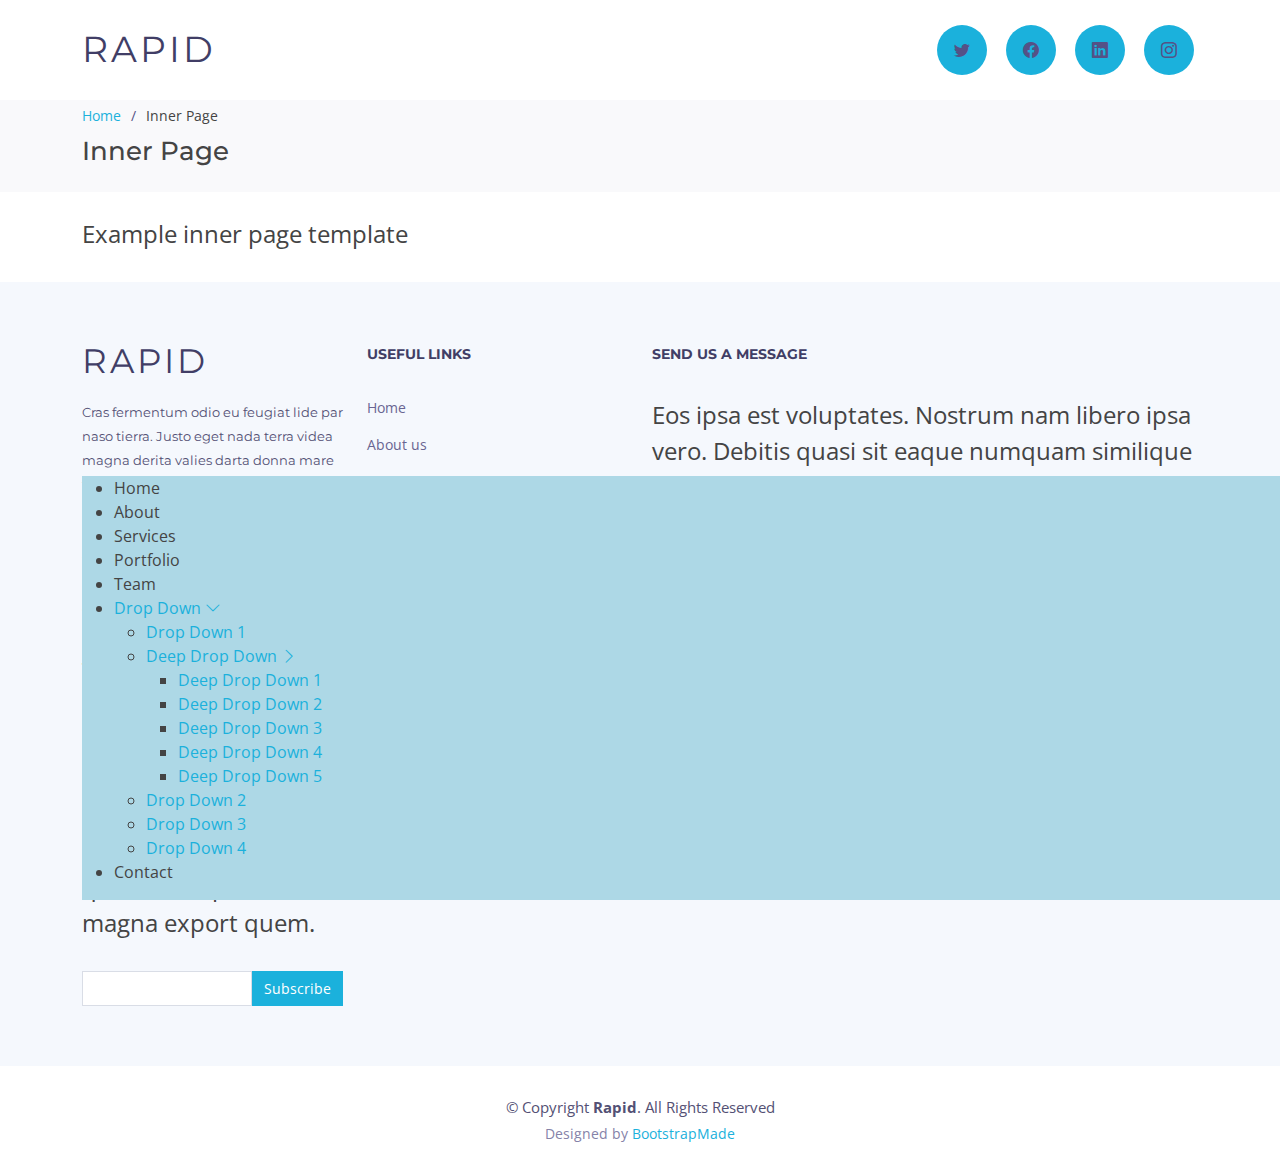
<file: inner-page.html>
<!DOCTYPE html>
<html lang="en">

<head>
  <meta charset="utf-8">
  <meta content="width=device-width, initial-scale=1.0" name="viewport">

  <title>Inner Page - Rapid Bootstrap Template</title>
  <meta content="" name="description">
  <meta content="" name="keywords">

  <!-- Favicons -->
  <link href="assets/img/favicon.png" rel="icon">
  <link href="assets/img/apple-touch-icon.png" rel="apple-touch-icon">

  <!-- Google Fonts -->
  <link href="https://fonts.googleapis.com/css?family=Open+Sans:300,300i,400,400i,600,600i,700,700i|Montserrat:300,400,500,600,700" rel="stylesheet">

  <!-- Vendor CSS Files -->
  <link href="assets/vendor/aos/aos.css" rel="stylesheet">
  <link href="assets/vendor/bootstrap/css/bootstrap.min.css" rel="stylesheet">
  <link href="assets/vendor/bootstrap-icons/bootstrap-icons.css" rel="stylesheet">
  <link href="assets/vendor/glightbox/css/glightbox.min.css" rel="stylesheet">
  <link href="assets/vendor/swiper/swiper-bundle.min.css" rel="stylesheet">

  <!-- Template Main CSS File -->
  <link href="assets/css/style.css" rel="stylesheet">

  <!-- =======================================================
  * Template Name: Rapid
  * Updated: Jul 27 2023 with Bootstrap v5.3.1
  * Template URL: https://bootstrapmade.com/rapid-multipurpose-bootstrap-business-template/
  * Author: BootstrapMade.com
  * License: https://bootstrapmade.com/license/
  ======================================================== -->
</head>

<body>

  <!-- ======= Header ======= -->
  <header id="header" class="fixed-top d-flex align-items-center ">
    <div class="container d-flex align-items-center">

      <h1 class="logo me-auto"><a href="index.html">Rapid</a></h1>
      <!-- Uncomment below if you prefer to use an image logo -->
      <!-- <a href="index.html" class="logo me-auto"><img src="assets/img/logo.png" alt="" class="img-fluid"></a>-->

      <nav id="navbar" class="navbar order-last order-lg-0">
        <ul>
          <li><a class="nav-link scrollto " href="#hero">Home</a></li>
          <li><a class="nav-link scrollto" href="#about">About</a></li>
          <li><a class="nav-link scrollto" href="#services">Services</a></li>
          <li><a class="nav-link scrollto " href="#portfolio">Portfolio</a></li>
          <li><a class="nav-link scrollto" href="#team">Team</a></li>
          <li class="dropdown"><a href="#"><span>Drop Down</span> <i class="bi bi-chevron-down"></i></a>
            <ul>
              <li><a href="#">Drop Down 1</a></li>
              <li class="dropdown"><a href="#"><span>Deep Drop Down</span> <i class="bi bi-chevron-right"></i></a>
                <ul>
                  <li><a href="#">Deep Drop Down 1</a></li>
                  <li><a href="#">Deep Drop Down 2</a></li>
                  <li><a href="#">Deep Drop Down 3</a></li>
                  <li><a href="#">Deep Drop Down 4</a></li>
                  <li><a href="#">Deep Drop Down 5</a></li>
                </ul>
              </li>
              <li><a href="#">Drop Down 2</a></li>
              <li><a href="#">Drop Down 3</a></li>
              <li><a href="#">Drop Down 4</a></li>
            </ul>
          </li>
          <li><a class="nav-link scrollto" href="#footer">Contact</a></li>
        </ul>
        <i class="bi bi-list mobile-nav-toggle"></i>
      </nav><!-- .navbar -->

      <div class="social-links">
        <a href="#" class="twitter"><i class="bi bi-twitter"></i></a>
        <a href="#" class="facebook"><i class="bi bi-facebook"></i></a>
        <a href="#" class="linkedin"><i class="bi bi-linkedin"></i></a>
        <a href="#" class="instagram"><i class="bi bi-instagram"></i></a>
      </div>

    </div>
  </header><!-- End Header -->

  <main id="main">

    <!-- ======= Breadcrumbs ======= -->
    <section id="breadcrumbs" class="breadcrumbs">
      <div class="container">

        <ol>
          <li><a href="index.html">Home</a></li>
          <li>Inner Page</li>
        </ol>
        <h2>Inner Page</h2>

      </div>
    </section><!-- End Breadcrumbs -->

    <section class="inner-page pt-4">
      <div class="container">
        <p>
          Example inner page template
        </p>
      </div>
    </section>

  </main><!-- End #main -->

  <!-- ======= Footer ======= -->
  <footer id="footer" class="section-bg">
    <div class="footer-top">
      <div class="container">

        <div class="row">

          <div class="col-lg-6">

            <div class="row">

              <div class="col-sm-6">

                <div class="footer-info">
                  <h3>Rapid</h3>
                  <p>Cras fermentum odio eu feugiat lide par naso tierra. Justo eget nada terra videa magna derita valies darta donna mare fermentum iaculis eu non diam phasellus. Scelerisque felis imperdiet proin fermentum leo. Amet volutpat consequat mauris nunc congue.</p>
                </div>

                <div class="footer-newsletter">
                  <h4>Our Newsletter</h4>
                  <p>Tamen quem nulla quae legam multos aute sint culpa legam noster magna veniam enim veniam illum dolore legam minim quorum culpa amet magna export quem.</p>
                  <form action="" method="post">
                    <input type="email" name="email"><input type="submit" value="Subscribe">
                  </form>
                </div>

              </div>

              <div class="col-sm-6">
                <div class="footer-links">
                  <h4>Useful Links</h4>
                  <ul>
                    <li><a href="#">Home</a></li>
                    <li><a href="#about">About us</a></li>
                    <li><a href="#">Services</a></li>
                    <li><a href="#">Terms of service</a></li>
                    <li><a href="#">Privacy policy</a></li>
                  </ul>
                </div>

                <div class="footer-links">
                  <h4>Contact Us</h4>
                  <p>
                    A108 Adam Street <br>
                    New York, NY 535022<br>
                    United States <br>
                    <strong>Phone:</strong> +1 5589 55488 55<br>
                    <strong>Email:</strong> info@example.com<br>
                  </p>
                </div>

                <div class="social-links">
                  <a href="#" class="twitter"><i class="bi bi-twitter"></i></a>
                  <a href="#" class="facebook"><i class="bi bi-facebook"></i></a>
                  <a href="#" class="instagram"><i class="bi bi-instagram"></i></a>
                  <a href="#" class="linkedin"><i class="bi bi-linkedin"></i></a>
                </div>

              </div>

            </div>

          </div>

          <div class="col-lg-6">

            <div class="form">

              <h4>Send us a message</h4>
              <p>Eos ipsa est voluptates. Nostrum nam libero ipsa vero. Debitis quasi sit eaque numquam similique commodi harum aut temporibus.</p>

              <form action="forms/contact.php" method="post" role="form" class="php-email-form">
                <div class="form-group">
                  <input type="text" name="name" class="form-control" id="name" placeholder="Your Name" required>
                </div>
                <div class="form-group mt-3">
                  <input type="email" class="form-control" name="email" id="email" placeholder="Your Email" required>
                </div>
                <div class="form-group mt-3">
                  <input type="text" class="form-control" name="subject" id="subject" placeholder="Subject" required>
                </div>
                <div class="form-group mt-3">
                  <textarea class="form-control" name="message" rows="5" placeholder="Message" required></textarea>
                </div>

                <div class="my-3">
                  <div class="loading">Loading</div>
                  <div class="error-message"></div>
                  <div class="sent-message">Your message has been sent. Thank you!</div>
                </div>

                <div class="text-center"><button type="submit" title="Send Message">Send Message</button></div>
              </form>

            </div>

          </div>

        </div>

      </div>
    </div>

    <div class="container">
      <div class="copyright">
        &copy; Copyright <strong>Rapid</strong>. All Rights Reserved
      </div>
      <div class="credits">
        <!--
        All the links in the footer should remain intact.
        You can delete the links only if you purchased the pro version.
        Licensing information: https://bootstrapmade.com/license/
        Purchase the pro version with working PHP/AJAX contact form: https://bootstrapmade.com/buy/?theme=Rapid
      -->
        Designed by <a href="https://bootstrapmade.com/">BootstrapMade</a>
      </div>
    </div>
  </footer><!-- End  Footer -->

  <a href="#" class="back-to-top d-flex align-items-center justify-content-center"><i class="bi bi-arrow-up-short"></i></a>

  <!-- Vendor JS Files -->
  <script src="assets/vendor/purecounter/purecounter_vanilla.js"></script>
  <script src="assets/vendor/aos/aos.js"></script>
  <script src="assets/vendor/bootstrap/js/bootstrap.bundle.min.js"></script>
  <script src="assets/vendor/glightbox/js/glightbox.min.js"></script>
  <script src="assets/vendor/isotope-layout/isotope.pkgd.min.js"></script>
  <script src="assets/vendor/swiper/swiper-bundle.min.js"></script>
  <script src="assets/vendor/php-email-form/validate.js"></script>

  <!-- Template Main JS File -->
  <script src="assets/js/main.js"></script>

</body>

</html>
</file>
<file: assets/css/style.css>
/**
* Template Name: Rapid
* Updated: Jul 27 2023 with Bootstrap v5.3.1
* Template URL: https://bootstrapmade.com/rapid-multipurpose-bootstrap-business-template/
* Author: BootstrapMade.com
* License: https://bootstrapmade.com/license/
*/

/*--------------------------------------------------------------
# General
--------------------------------------------------------------*/
body {
  background: #fff;
  color: #444;
  font-family: "Open Sans", sans-serif;
}

a {
  color: #1bb1dc;
  text-decoration: none;
  transition: 0.5s;
}

a:hover,
a:active,
a:focus {
  color: #0a98c0;
  outline: none;
  text-decoration: none;
}

p {
  padding: 0;
  margin: 0 0 30px 0;
  font-size: x-large;
}

h1,
h2,
h3,
h4,
h5,
h6 {
  font-family: "Montserrat", sans-serif;
  font-weight: 400;
  margin: 0 0 20px 0;
  padding: 0;
}

/* h4 .p-10{ 
  padding: 10px !important;
} */
#title {
}

#title .adsTitle {
  margin-bottom: 0 !important;
}

/*--------------------------------------------------------------
# Back to top button
--------------------------------------------------------------*/
.back-to-top {
  position: fixed;
  visibility: hidden;
  opacity: 0;
  right: 15px;
  bottom: 120px;
  z-index: 996;
  background: #1bb1dc;
  width: 40px;
  height: 40px;
  border-radius: 50px;
  transition: all 0.4s;
}

.back-to-top i {
  font-size: 28px;
  color: #fff;
  line-height: 0;
}

.back-to-top:hover {
  background: #39c0e7;
  color: #fff;
}

.back-to-top.active {
  visibility: visible;
  opacity: 1;
}

/*--------------------------------------------------------------
# Disable aos animation delay on mobile devices
--------------------------------------------------------------*/
@media screen and (max-width: 768px) {
  [data-aos-delay] {
    transition-delay: 0 !important;
  }
}

/*--------------------------------------------------------------
# Header
--------------------------------------------------------------*/
#header {
  background: #fff;
  transition: all 0.5s;
  z-index: 997;
  height: 100px;
}

#header.header-transparent {
  background: transparent;
}

#header.header-scrolled {
  background: #fff;
  height: 85px;
  box-shadow: 0px 0px 30px rgba(127, 137, 161, 0.3);
}

#header .logo {
  font-size: 36px;
  margin: 0;
  padding: 0;
  font-weight: 400;
  letter-spacing: 3px;
  text-transform: uppercase;
}

#header .logo a {
  color: #413e66;
}

#header .logo img {
  max-height: 40px;
}

#header .social-links {
  margin: 0 0 0 20px;
  display: inline-flex;
  align-items: center;
  justify-content: center;
}

#header .social-links a {
  color: #555186;
  transition: 0.3s;
  line-height: 0;
  margin-left: 15px;
}

#header .social-links a i {
  line-height: 0;
}

#header .social-links a:hover {
  color: #1bb1dc;
}

@media (max-width: 992px) {
  #header .social-links {
    margin: 0 15px 0 0;
  }
}

@media (max-width: 992px) {
  #header .logo {
    font-size: 28px;
  }
}

/*--------------------------------------------------------------
# Navigation Menu
--------------------------------------------------------------*/
/**
* Desktop Navigation 
*/
.navbar {
  width: 100%;
  padding: 0;
  position: fixed;
  bottom: 0;
  z-index: 1;
  background-color: lightblue;
}

/* .navbar ul {
  margin: 0;
  padding: 0;
  display: flex;
  list-style: none;
  align-items: center;
}

.navbar li {
  position: relative;
}

.navbar a,
.navbar a:focus {
  display: flex;
  align-items: center;
  justify-content: space-between;
  padding: 10px 0 10px 24px;
  font-family: "Montserrat", sans-serif;
  text-transform: uppercase;
  font-size: 14px;
  font-weight: 600;
  color: #413e66;
  white-space: nowrap;
  transition: 0.3s;
}

.navbar a i,
.navbar a:focus i {
  font-size: 12px;
  line-height: 0;
  margin-left: 5px;
}

.navbar a:hover,
.navbar .active,
.navbar .active:focus,
.navbar li:hover > a {
  color: #1bb1dc;
}

.navbar .dropdown ul {
  display: block;
  position: absolute;
  left: 24px;
  top: calc(100% + 30px);
  margin: 0;
  padding: 10px 0;
  z-index: 99;
  opacity: 0;
  visibility: hidden;
  background: #fff;
  box-shadow: 0px 0px 30px rgba(127, 137, 161, 0.25);
  transition: 0.3s;
}

.navbar .dropdown ul li {
  min-width: 200px;
}

.navbar .dropdown ul a {
  padding: 10px 20px;
  text-transform: none;
  font-weight: 400;
}

.navbar .dropdown ul a i {
  font-size: 12px;
}

.navbar .dropdown ul a:hover,
.navbar .dropdown ul .active:hover,
.navbar .dropdown ul li:hover > a {
  color: #1bb1dc;
}

.navbar .dropdown:hover > ul {
  opacity: 1;
  top: 100%;
  visibility: visible;
}

.navbar .dropdown .dropdown ul {
  top: 0;
  left: calc(100% - 30px);
  visibility: hidden;
}

.navbar .dropdown .dropdown:hover > ul {
  opacity: 1;
  top: 0;
  left: 100%;
  visibility: visible;
}

@media (max-width: 1366px) {
  .navbar .dropdown .dropdown ul {
    left: -90%;
  }

  .navbar .dropdown .dropdown:hover > ul {
    left: -100%;
  }
} */

/* countdown */

/* .countdown-container{
    display: flex;
    justify-content: center;
    align-items: center;
  } */

#countdown {
  margin-left: 100px;
}
.countdown {
  font-family: sans-serif;
  color: #000;
  /* display: inline-block; */
  font-weight: 100;
  text-align: center;
  font-weight: 500;
  font-size: 30px;
}

.countdown-number {
  padding: 0px 10px;
  border-radius: 3px;
  display: inline-block;
}

.offer p {
  /* font-size:medium ; */
  padding: 0;
  margin: 0;
}
.countdown-text {
  display: block;
  font-weight: bold;
  /* padding-top: 5px; */
  font-size: 16px;
}
@media (max-width: 768px) {
  .countdown-number {
    padding: 0px 0px;
  }
  .countdown-time {
    font-size: medium;
  }
  .countdown-text {
    font-size: 0.9rem;
  }
  .offer p {
    font-size: 0.9rem;
    padding: 0 !important;
    margin: 0 !important;
  }
}

/**
* Mobile Navigation 
*/
.mobile-nav-toggle {
  color: #413e66;
  font-size: 28px;
  cursor: pointer;
  display: none;
  line-height: 0;
  transition: 0.5s;
}

.mobile-nav-toggle.bi-x {
  color: #fff;
}

@media (max-width: 991px) {
  .mobile-nav-toggle {
    display: block;
  }

  .navbar ul {
    display: none;
  }
  #countdown {
    margin-left: 20px;
  }
}

.navbar-mobile {
  position: fixed;
  overflow: hidden;
  top: 0;
  right: 0;
  left: 0;
  bottom: 0;
  background: rgba(45, 43, 70, 0.9);
  transition: 0.3s;
  z-index: 999;
}

.navbar-mobile .mobile-nav-toggle {
  position: absolute;
  top: 15px;
  right: 15px;
}

.navbar-mobile ul {
  display: block;
  position: absolute;
  top: 55px;
  right: 15px;
  bottom: 15px;
  left: 15px;
  padding: 10px 0;
  background-color: #fff;
  overflow-y: auto;
  transition: 0.3s;
}

.navbar-mobile a,
.navbar-mobile a:focus {
  padding: 10px 20px;
  font-size: 15px;
  color: #413e66;
}

.navbar-mobile a:hover,
.navbar-mobile .active,
.navbar-mobile li:hover > a {
  color: #1bb1dc;
}

.navbar-mobile .getstarted,
.navbar-mobile .getstarted:focus {
  margin: 15px;
}

.navbar-mobile .dropdown ul,
.navbar-mobile .dropdown .dropdown ul {
  position: static;
  display: none;
  margin: 10px 20px;
  padding: 10px 0;
  z-index: 99;
  opacity: 1;
  visibility: visible;
  background: #fff;
  box-shadow: 0px 0px 30px rgba(127, 137, 161, 0.25);
}

.navbar-mobile .dropdown ul li,
.navbar-mobile .dropdown .dropdown ul li {
  min-width: 200px;
}

.navbar-mobile .dropdown ul a,
.navbar-mobile .dropdown .dropdown ul a {
  padding: 10px 20px;
}

.navbar-mobile .dropdown ul a i,
.navbar-mobile .dropdown .dropdown ul a i {
  font-size: 12px;
}

.navbar-mobile .dropdown ul a:hover,
.navbar-mobile .dropdown ul .active:hover,
.navbar-mobile .dropdown ul li:hover > a,
.navbar-mobile .dropdown .dropdown ul a:hover,
.navbar-mobile .dropdown .dropdown ul .active:hover,
.navbar-mobile .dropdown .dropdown ul li:hover > a {
  color: #1bb1dc;
}

.navbar-mobile .dropdown > .dropdown-active,
.navbar-mobile .dropdown .dropdown > .dropdown-active {
  display: block;
}

/*--------------------------------------------------------------
# Hero Section
--------------------------------------------------------------*/
#hero {
  width: 100%;
  height: 100vh;
  position: relative;
  background: #f5f8fd url("../img/intro-bg.jpg") center top no-repeat;
  background-size: cover;
  padding-top: 110px;
}

@media (max-width: 991px) {
  #hero {
    height: auto;
    padding: 100px 0 60px 0;
  }

  #hero .container {
    height: auto !important;
  }

  #hero .intro-img {
    width: 80%;
  }
}

@media (min-width: 992px) {
  #hero .intro-info {
    padding-top: 30px;
  }
}

@media (max-width: 991px) {
  #hero .intro-info {
    text-align: center;
    padding-top: 40px;
  }
}

#hero .intro-info h2 {
  color: #413e66;
  margin-bottom: 40px;
  font-size: 48px;
  font-weight: 700;
}

#hero .intro-info h2 span {
  color: #1bb1dc;
}

@media (max-width: 991px) {
  #hero .intro-info h2 {
    font-size: 34px;
    margin-bottom: 30px;
  }
}

#hero .intro-info .btn-get-started,
#hero .intro-info .btn-services {
  font-family: "Montserrat", sans-serif;
  font-size: 13px;
  font-weight: 600;
  text-transform: uppercase;
  letter-spacing: 1px;
  display: inline-block;
  padding: 10px 32px;
  border-radius: 4px;
  transition: 0.5s;
  color: #fff;
  background: #1bb1dc;
  color: #fff;
}

#hero .intro-info .btn-get-started:hover,
#hero .intro-info .btn-services:hover {
  background: #0a98c0;
}

#features .btn-get-started {
  font-family: "Montserrat", sans-serif;
  /* font-size: 13px; */
  font-weight: 600;
  text-transform: uppercase;
  letter-spacing: 1px;
  display: inline-block;
  padding: 10px 32px;
  border-radius: 4px;
  transition: 0.5s;
  color: #fff;
  background: #1bb1dc;
  color: #fff;
}
#features .btn-get-started:hover {
  background: #0a98c0;
}

.scrollto {
  transform: scale(1);
  animation: pulse 2s infinite;
}

@keyframes pulse {
  0% {
    transform: scale(0.95);
    box-shadow: 0 0 0 0 rgba(0, 0, 0, 0.7);
  }

  70% {
    transform: scale(1);
    box-shadow: 0 0 0 10px rgba(0, 0, 0, 0);
  }

  100% {
    transform: scale(0.95);
    box-shadow: 0 0 0 0 rgba(0, 0, 0, 0);
  }
}

/*--------------------------------------------------------------
# Sections
--------------------------------------------------------------*/
section {
  overflow: hidden;
}

/* Sections Header
--------------------------------*/
.section-header h3 {
  font-size: 36px;
  color: #413e66;
  text-align: center;
  font-weight: 700;
  position: relative;
  font-family: "Montserrat", sans-serif;
}

.section-header p {
  text-align: center;
  margin: auto;
  font-size: 15px;
  padding-bottom: 60px;
  color: #535074;
  width: 50%;
}

@media (max-width: 767px) {
  .section-header p {
    width: 100%;
  }
}

/* Section with background
--------------------------------*/
.section-bg {
  background: #f5f8fd;
}

/* About Us Section
--------------------------------*/
#about {
  padding: 80px 0;
}

#about .about-content {
  padding-top: 40px;
}

#about .about-content h2 {
  color: #413e66;
  font-family: "Montserrat", sans-serif;
  font-weight: 700;
}

#about .about-content h3 {
  color: #696592;
  font-weight: 400;
  font-size: 22px;
  font-style: italic;
}

#about .about-content ul {
  list-style: none;
  padding: 0;
}

#about .about-content ul li {
  padding-bottom: 10px;
}

#about .about-content ul li i {
  font-size: 20px;
  padding-right: 4px;
  color: #1bb1dc;
}

#about .about-img {
  position: relative;
  margin: 30px 30px 30px 30px;
}

#about .about-img img {
  width: 100%;
  border: 8px solid #fff;
  transition: 0.5s;
}

#about .about-img img:hover {
  width: 100%;
  transform: scale(1.03);
}

#about .about-img::before {
  position: absolute;
  left: -31px;
  top: -30px;
  width: 90%;
  height: 92%;
  z-index: -1;
  content: "";
  background-color: #ebf1fa;
  transition: 0.5s;
}

#about .about-img::after {
  position: absolute;
  right: -31px;
  bottom: -30px;
  width: 90%;
  height: 92%;
  z-index: -1;
  content: "";
  background-color: #ebf1fa;
  transition: 0.5s;
}

/* Services Section
--------------------------------*/
#services {
  padding: 60px 0 40px 0;
}

#services .box {
  padding: 30px;
  position: relative;
  overflow: hidden;
  background: #fff;
  box-shadow: 0 10px 29px 0 rgba(68, 88, 144, 0.1);
  transition: all 0.3s ease-in-out;
  text-align: center;
  height: 100%;
}

#services .box:hover {
  transform: scale(1.1);
}

#services .icon {
  margin: 0 auto 15px auto;
  padding-top: 12px;
  display: inline-block;
  text-align: center;
  border-radius: 50%;
  width: 60px;
  height: 60px;
}

#services .icon i {
  font-size: 36px;
  line-height: 0;
}

#services .title {
  font-weight: 700;
  margin-bottom: 15px;
  font-size: 18px;
}

#services .title a {
  color: #111;
}

#services .box:hover .title a {
  color: #1bb1dc;
}

#services .description {
  font-size: 14px;
  line-height: 28px;
  margin-bottom: 0;
  text-align: left;
}

/* Why Us Section
--------------------------------*/
#why-us {
  padding: 60px 0;
}

@media (max-width: 991px) {
  #why-us .why-us-content {
    padding-top: 30px;
  }
}

#why-us .why-us-content .features {
  margin: 0 0 15px 0;
  padding: 0;
  position: relative;
}

#why-us .why-us-content .features i {
  font-size: 36px;
  position: absolute;
  top: -10px;
  /* float: left; */
}

#why-us .why-us-content .features h4 {
  font-size: 24px;
  font-weight: 600;
  margin-left: 56px;
  color: #413e66;
  /* margin-bottom: 5px; */
}

#why-us .why-us-content .features p {
  font-size: 16px;
  margin-left: 56px;
  color: #555186;
}

#why-us .counters {
  padding-top: 40px;
}

#why-us .counters span {
  font-family: "Montserrat", sans-serif;
  font-weight: bold;
  font-size: 48px;
  display: block;
  color: #555186;
}

#why-us .counters p {
  padding: 0;
  margin: 0 0 20px 0;
  font-family: "Montserrat", sans-serif;
  font-size: 14px;
  color: #8a87b6;
}

/* Call To Action Section
--------------------------------*/
#call-to-action {
  background: #2d2b46;
  background-size: cover;
  padding: 40px 0;
}

#call-to-action .cta-title {
  color: #fff;
  font-size: 28px;
  font-weight: 700;
}

#call-to-action .cta-text {
  color: #fff;
}

@media (min-width: 991px) {
  #call-to-action .cta-btn-container {
    display: flex;
    align-items: center;
    justify-content: flex-end;
  }
}

#call-to-action .cta-btn {
  font-family: "Montserrat", sans-serif;
  font-weight: 700;
  font-size: 16px;
  letter-spacing: 1px;
  display: inline-block;
  padding: 8px 26px;
  border-radius: 3px;
  transition: 0.5s;
  margin: 10px;
  border: 3px solid #fff;
  color: #fff;
}

#call-to-action .cta-btn:hover {
  background: #1bb1dc;
  border: 3px solid #1bb1dc;
}

/* Features Section
--------------------------------*/
#features {
  padding: 40px 0;
}

#features h4 {
  font-weight: 600;
  font-size: 24px;
}

#features .why-us-content .features {
  margin: 0 0 15px 0;
  padding: 0;
  position: relative;
}

#features .why-us-content .features i {
  font-size: 36px;
  position: absolute;
  top: -3px;
  /* float: left; */
}

#features .why-us-content .features h4 {
  font-size: 24px;
  font-weight: 600;
  margin-left: 56px;
  color: #413e66;
  /* margin-bottom: 5px; */
}

#features .why-us-content .features p {
  font-size: 16px;
  margin-left: 56px;
  color: #555186;
}

#features .why-us-content p,
h4 {
  line-height: 1.8;
}

/* teach-content Section
--------------------------------*/

.teach-content ul {
  list-style: none;
  padding: 0;
}

.teach-content ul li {
  padding-bottom: 10px;
}

.teach-content ul li i {
  font-size: 20px;
  padding-right: 4px;
  padding-left: 5px;
  color: #1bb1dc;
  padding-top: 7px;
}

.teach-content ul li {
  position: relative;
  font-size: larger;
}

.teach-list {
  display: flex;
  flex-direction: column;
  list-style: none;
  padding: 0;
  /* align-items: center; */
}

.teach-item {
  margin-bottom: 10px;
  font-size: 16px;
  line-height: 1.5;
  opacity: 0;
  text-align: justify;
  animation: fade-in 1s ease-in-out forwards;
  display: flex;
}
.teach-item i {
  margin-right: 10px;
}

@keyframes fade-in {
  from {
    opacity: 0;
    transform: translateY(20px);
  }
  to {
    opacity: 1;
    transform: translateY(0);
  }
}

.icon {
  position: absolute;
  top: 9;
  right: -32;
  margin-right: 10px; /* Optional: add some space between the icon and the text */
}

/* Portfolio Section
--------------------------------*/
#portfolio {
  padding: 60px 0;
}

#portfolio #portfolio-flters {
  padding: 0;
  margin: 5px 0 35px 0;
  list-style: none;
  text-align: center;
}

#portfolio #portfolio-flters li {
  cursor: pointer;
  margin: 15px 15px 15px 0;
  display: inline-block;
  padding: 6px 10px;
  font-size: 16px;
  line-height: 20px;
  color: #413e66;
  margin-bottom: 5px;
  transition: all 0.3s ease-in-out;
}

#portfolio #portfolio-flters li:hover,
#portfolio #portfolio-flters li.filter-active {
  color: #1bb1dc;
}

#portfolio #portfolio-flters li:last-child {
  margin-right: 0;
}

#portfolio .portfolio-item {
  position: relative;
  overflow: hidden;
  margin-bottom: 30px;
}

#portfolio .portfolio-item .portfolio-wrap {
  overflow: hidden;
  position: relative;
  margin: 0;
}

#portfolio .portfolio-item .portfolio-wrap:hover img {
  opacity: 0.4;
  transition: 0.3s;
}

#portfolio .portfolio-item .portfolio-wrap .portfolio-info {
  position: absolute;
  top: 0;
  right: 0;
  bottom: 0;
  left: 0;
  display: flex;
  justify-content: center;
  align-items: center;
  flex-direction: column;
  text-align: center;
  opacity: 0;
  transition: 0.2s linear;
}

#portfolio .portfolio-item .portfolio-wrap .portfolio-info h4 {
  font-size: 22px;
  line-height: 1px;
  font-weight: 700;
  margin-bottom: 14px;
  padding-bottom: 0;
}

#portfolio .portfolio-item .portfolio-wrap .portfolio-info h4 a {
  color: #fff;
}

#portfolio .portfolio-item .portfolio-wrap .portfolio-info h4 a:hover {
  color: #1bb1dc;
}

#portfolio .portfolio-item .portfolio-wrap .portfolio-info p {
  padding: 0;
  margin: 0;
  color: #f8fcff;
  font-weight: 500;
  font-size: 14px;
  text-transform: uppercase;
}

#portfolio .portfolio-item .portfolio-wrap .portfolio-info .link-preview,
#portfolio .portfolio-item .portfolio-wrap .portfolio-info .link-details {
  display: inline-block;
  line-height: 1;
  text-align: center;
  width: 36px;
  height: 36px;
  background: #1bb1dc;
  border-radius: 50%;
  margin: 10px 4px 0 4px;
  display: inline-flex;
  align-items: center;
  justify-content: center;
}

#portfolio .portfolio-item .portfolio-wrap .portfolio-info .link-preview i,
#portfolio .portfolio-item .portfolio-wrap .portfolio-info .link-details i {
  font-size: 22px;
  color: #fff;
  line-height: 0;
}

#portfolio .portfolio-item .portfolio-wrap .portfolio-info .link-preview:hover,
#portfolio .portfolio-item .portfolio-wrap .portfolio-info .link-details:hover {
  background: #42c3e8;
}

#portfolio
  .portfolio-item
  .portfolio-wrap
  .portfolio-info
  .link-preview:hover
  i,
#portfolio
  .portfolio-item
  .portfolio-wrap
  .portfolio-info
  .link-details:hover
  i {
  color: #fff;
}

#portfolio .portfolio-item .portfolio-wrap:hover {
  background: #282646;
}

#portfolio .portfolio-item .portfolio-wrap:hover .portfolio-info {
  opacity: 1;
}

/*--------------------------------------------------------------
# Portfolio Details
--------------------------------------------------------------*/
.portfolio-details {
  padding-top: 40px;
}

.portfolio-details .portfolio-details-slider img {
  width: 100%;
}

.portfolio-details .portfolio-details-slider .swiper-pagination {
  margin-top: 20px;
  position: relative;
}

.portfolio-details
  .portfolio-details-slider
  .swiper-pagination
  .swiper-pagination-bullet {
  width: 12px;
  height: 12px;
  background-color: #fff;
  opacity: 1;
  border: 1px solid #1bb1dc;
}

.portfolio-details
  .portfolio-details-slider
  .swiper-pagination
  .swiper-pagination-bullet-active {
  background-color: #1bb1dc;
}

.portfolio-details .portfolio-info {
  padding: 30px;
  box-shadow: 0px 0 30px rgba(65, 62, 102, 0.08);
}

.portfolio-details .portfolio-info h3 {
  font-size: 22px;
  font-weight: 700;
  margin-bottom: 20px;
  padding-bottom: 20px;
  border-bottom: 1px solid #eee;
}

.portfolio-details .portfolio-info ul {
  list-style: none;
  padding: 0;
  font-size: 15px;
}

.portfolio-details .portfolio-info ul li + li {
  margin-top: 10px;
}

.portfolio-details .portfolio-description {
  padding-top: 30px;
}

.portfolio-details .portfolio-description h2 {
  font-size: 26px;
  font-weight: 700;
  margin-bottom: 20px;
}

.portfolio-details .portfolio-description p {
  padding: 0;
}

/* Testimonials Section
--------------------------------*/
#testimonials {
  padding: 60px 0;
}

#testimonials .section-header {
  margin-bottom: 40px;
}

#testimonials .testimonials-carousel,
#testimonials .testimonials-slider {
  overflow: hidden;
}

@media (max-width: 767px) {
  #testimonials .testimonial-item {
    text-align: center;
  }
}

#testimonials .testimonial-item .testimonial-img {
  width: 120px;
  border-radius: 50%;
  border: 4px solid #fff;
  float: left;
}

@media (max-width: 767px) {
  #testimonials .testimonial-item .testimonial-img {
    float: none;
    margin: auto;
  }
}

#testimonials .testimonial-item h3 {
  font-size: 20px;
  font-weight: bold;
  margin: 10px 0 5px 0;
  color: #111;
  /* margin-left: 140px; */
}

#testimonials .testimonial-item h4 {
  font-size: 14px;
  color: #999;
  margin: 0 0 15px 0;
  /* margin-left: 140px; */
}

#testimonials .testimonial-item p {
  font-style: normal;
  margin: 0 0 15px 140px;
  text-align: justify;
}

@media (min-width: 992px) {
  #testimonials .testimonial-item p {
    width: 100%;
  }
}

@media (max-width: 767px) {
  #testimonials .testimonial-item h3,
  #testimonials .testimonial-item h4,
  #testimonials .testimonial-item p {
    margin-left: 0;
  }
}

#testimonials .swiper-pagination {
  margin-top: 20px;
  position: relative;
}

#testimonials .swiper-pagination .swiper-pagination-bullet {
  width: 12px;
  height: 12px;
  background-color: #fff;
  opacity: 1;
  border: 1px solid #1bb1dc;
}

#testimonials .swiper-pagination .swiper-pagination-bullet-active {
  background-color: #1bb1dc;
}

/* Team Section
--------------------------------*/
#team {
  padding: 60px 0;
}

#team .member {
  text-align: center;
  margin-bottom: 20px;
  position: relative;
  overflow: hidden;
}

#team .member .member-info {
  display: flex;
  justify-content: center;
  align-items: center;
  position: absolute;
  bottom: 0;
  left: 0;
  right: 0;
  transition: 0.2s;
  padding: 15px 0;
  background: rgba(29, 28, 41, 0.6);
}

#team .member .member-info-content {
  transition: margin 0.2s;
  height: 36px;
  transition: height 0.4s;
}

#team .member:hover .member-info {
  transition: 0.4s;
}

#team .member:hover .member-info-content {
  height: 70px;
}

#team .member h4 {
  font-weight: 700;
  margin-bottom: 2px;
  font-size: 18px;
  color: #fff;
}

#team .member span {
  font-style: italic;
  display: block;
  font-size: 13px;
  color: #fff;
}

#team .member .social a {
  transition: none;
  color: #fff;
}

#team .member .social a:hover {
  color: #1bb1dc;
}

#team .member .social i {
  font-size: 18px;
  margin: 0 2px;
}

@media (max-width: 767px) {
  #team .member {
    width: 40%;
  }
}

/* Clients Section
--------------------------------*/
#clients {
  padding: 60px 0;
}

#clients img {
  opacity: 0.5;
  transition: 0.3s;
}

#clients img:hover {
  opacity: 1;
}

#clients .swiper-pagination {
  margin-top: 20px;
  position: relative;
}

#clients .swiper-pagination .swiper-pagination-bullet {
  width: 12px;
  height: 12px;
  background-color: #fff;
  opacity: 1;
  border: 1px solid #1bb1dc;
}

#clients .swiper-pagination .swiper-pagination-bullet-active {
  background-color: #1bb1dc;
}

/* Pricing Section
--------------------------------*/
#pricing {
  padding: 80px 0;
}

@media (max-width: 991px) {
  #pricing {
    padding-bottom: 30px;
  }
}

#pricing .card {
  border: 0;
  border-radius: 0px;
  box-shadow: 0 3px 0px 0 rgba(65, 62, 102, 0.08);
  transition: all 0.3s ease-in-out;
  padding: 36px 0;
  position: relative;
}

@media (max-width: 991px) {
  #pricing .card {
    margin-bottom: 50px;
  }
}

#pricing .card:after {
  content: "";
  position: absolute;
  top: 0;
  left: 0;
  width: 0%;
  height: 5px;
  background-color: #1bb1dc;
  transition: 0.5s;
}

#pricing .card:hover {
  transform: scale(1.05);
  box-shadow: 0 20px 35px 0 rgba(0, 0, 0, 0.08);
}

#pricing .card:hover:after {
  width: 100%;
}

#pricing .card .card-header {
  background-color: white;
  border-bottom: 0px;
  -moz-text-align-last: center;
  text-align-last: center;
}

#pricing .card .card-title {
  margin-bottom: 16px;
  color: #535074;
}

#pricing .card .card-block {
  padding-top: 0;
  text-align: center;
}

#pricing .card .list-group-item {
  border: 0px;
  padding: 6px;
  color: #413e66;
  font-weight: 300;
}

#pricing .card h3 {
  font-size: 64px;
  margin-bottom: 0px;
  color: #535074;
}

#pricing .card h3 .currency {
  font-size: 30px;
  position: relative;
  font-weight: 400;
  top: -30px;
  letter-spacing: 0px;
}

#pricing .card h3 .period {
  font-size: 16px;
  color: #6c67a3;
  letter-spacing: 0px;
}

#pricing .card .list-group {
  margin-bottom: 15px;
}

#pricing .card .btn {
  text-transform: uppercase;
  font-size: 13px;
  font-weight: 500;
  color: #5f5b96;
  border-radius: 0;
  padding: 10px 24px;
  letter-spacing: 1px;
  border-radius: 3px;
  display: inline-block;
  background: #1bb1dc;
  color: #fff;
}

#pricing .card .btn:hover {
  background: #0a98c0;
}

/* Frequently Asked Questions Section
--------------------------------*/
#faq {
  padding: 60px 0;
  overflow: hidden;
}

#faq .faq-list {
  padding: 0;
  list-style: none;
}

#faq .faq-list li {
  border-bottom: 1px solid #edecf4;
  margin-bottom: 20px;
  padding-bottom: 20px;
}

#faq .faq-list .question {
  display: block;
  position: relative;
  font-family: #1bb1dc;
  font-size: 18px;
  line-height: 24px;
  font-weight: 400;
  padding-left: 25px;
  cursor: pointer;
  color: #158caf;
  transition: 0.3s;
}

#faq .faq-list i {
  font-size: 16px;
  position: absolute;
  left: 0;
  top: -2px;
}

#faq .faq-list p {
  margin-bottom: 0;
  padding: 10px 0 0 25px;
}

#faq .faq-list .icon-show {
  display: none;
}

#faq .faq-list .collapsed {
  color: black;
}

#faq .faq-list .collapsed:hover {
  color: #1bb1dc;
}

#faq .faq-list .collapsed .icon-show {
  display: inline-block;
  transition: 0.6s;
}

#faq .faq-list .collapsed .icon-close {
  display: none;
  transition: 0.6s;
}

/* -----------------------------
refund
--------------------------------- */
#ref {
  background-color: lightskyblue;
  height: 30rem;
}

.refDiv {
  display: flex;
  flex-direction: column;
  align-items: center;
}

.refDiv p {
  font-weight: bold;
}

.refundImg {
  margin-top: 50px;
}

/* Media query for tablet */
@media only screen and (min-width: 600px) {
  .refDiv {
    display: flex;
    flex-direction: column;
    align-items: center;
  }
  .refDiv p {
    font-weight: bold;
    font-size: medium;
  }
  .h2Ref {
    font-weight: bold;

    font-size: x-large;
    text-align: center;
  }
}

/* Media query for mobile */
@media only screen and (max-width: 599px) {
  #ref {
    background-color: lightskyblue;
    height: 20rem;
  }

  .refDiv {
    display: flex;
    flex-direction: column;
    align-items: center;
  }
  .refDiv p {
    font-weight: bold;
    font-size: medium;
  }
  .h2Ref {
    font-weight: bold;
    font-size: larger;
    text-align: center;
  }
}

/*--------------------------------------------------------------
# Breadcrumbs
--------------------------------------------------------------*/
.breadcrumbs {
  padding: 15px 0;
  background: #f9f9fb;
  min-height: 40px;
  margin-top: 90px;
}

.breadcrumbs h2 {
  font-size: 26px;
  font-weight: 500;
  margin-bottom: 10px;
}

.breadcrumbs ol {
  display: flex;
  flex-wrap: wrap;
  list-style: none;
  padding: 0 0 10px 0;
  margin: 0;
  font-size: 14px;
}

.breadcrumbs ol li + li {
  padding-left: 10px;
}

.breadcrumbs ol li + li::before {
  display: inline-block;
  padding-right: 10px;
  color: #555186;
  content: "/";
}

/*--------------------------------------------------------------
# Footer
--------------------------------------------------------------*/
#footer {
  padding: 0 0 30px 0;
  font-size: 14px;
  background: #fff;
}

#footer .footer-top {
  padding: 60px 0 30px 0;
  background: #f5f8fd;
}

#footer .footer-top .footer-info {
  margin-bottom: 30px;
}

#footer .footer-top .footer-info h3 {
  font-size: 34px;
  margin: 0 0 20px 0;
  padding: 2px 0 2px 0;
  line-height: 1;
  font-family: "Montserrat", sans-serif;
  color: #413e66;
  font-weight: 400;
  letter-spacing: 3px;
  text-transform: uppercase;
}

#footer .footer-top .footer-info p {
  font-size: 13px;
  line-height: 24px;
  margin-bottom: 0;
  font-family: "Montserrat", sans-serif;
  color: #535074;
}

#footer .footer-top .social-links a {
  display: inline-flex;
  align-items: center;
  justify-content: center;
  background: #1bb1dc;
  color: #fff;
  margin-right: 4px;
  border-radius: 50%;
  text-align: center;
  width: 50px;
  height: 50px;
  transition: 0.3s;
}
.social-links a {
  display: inline-flex;
  align-items: center;
  justify-content: center;
  background: #1bb1dc;
  color: #fff;
  margin-right: 4px;
  border-radius: 50%;
  text-align: center;
  width: 50px;
  height: 50px;
  transition: 0.3s;
}

#footer .footer-top .social-links a i {
  line-height: 0;
  font-size: 16px;
}

#footer .footer-top .social-links a:hover {
  background: #0a98c0;
  color: #fff;
}

.social-links a:hover {
  background: #0a98c0;
  color: #fff;
}

@media (max-width: 574px) {
  #footer .footer-top .social-links a {
    margin-bottom: 25px;
  }
  #footer .footer-top .all-footer {
    display: flex;
    align-items: center;
    flex-direction: column;
  }
  #footer .footer-top .footer-links {
    display: flex;
    align-items: center;
    flex-direction: column;
    text-align: center;
  }
  /* #footer .footer-top .social-links{
    margin-top: 10px;
  } */
}

#footer .footer-top h4 {
  font-size: 14px;
  font-weight: bold;
  color: #413e66;
  text-transform: uppercase;
  position: relative;
  padding-bottom: 10px;
}

#footer .footer-top .footer-links {
  margin-bottom: 10px;
}

.footer-links p {
  font-size: 20px;
}

#footer .footer-top .footer-links ul {
  list-style: none;
  padding: 0;
  margin: 0;
}

#footer .footer-top .footer-links ul li {
  padding: 8px 0;
}

#footer .footer-top .footer-links ul li:first-child {
  padding-top: 0;
}

#footer .footer-top .footer-links ul a {
  color: #696592;
}

#footer .footer-top .footer-links ul a:hover {
  color: #1bb1dc;
}

#footer .footer-top .footer-contact {
  margin-bottom: 30px;
}

#footer .footer-top .footer-contact p {
  line-height: 26px;
}

#footer .footer-top .footer-newsletter {
  margin-bottom: 30px;
}

#footer .footer-top .footer-newsletter input[type="email"] {
  border: 0;
  padding: 6px 8px;
  width: 65%;
  border: 1px solid #d9dde6;
}

#footer .footer-top .footer-newsletter input[type="submit"] {
  background: #1bb1dc;
  border: 1px solid #1bb1dc;
  width: 35%;
  padding: 6px 0;
  text-align: center;
  color: #fff;
  transition: 0.3s;
  cursor: pointer;
}

#footer .footer-top .footer-newsletter input[type="submit"]:hover {
  background: #0a98c0;
}

#footer .php-email-form .validate {
  display: none;
  color: red;
  margin: 0 0 15px 0;
  font-weight: 400;
  font-size: 13px;
}

#footer .php-email-form .error-message {
  display: none;
  color: #fff;
  background: #ed3c0d;
  text-align: left;
  padding: 15px;
  font-weight: 600;
}

#footer .php-email-form .error-message br + br {
  margin-top: 25px;
}

#footer .php-email-form .sent-message {
  display: none;
  color: #fff;
  background: #18d26e;
  text-align: center;
  padding: 15px;
  font-weight: 600;
}

#footer .php-email-form .loading {
  display: none;
  background: #fff;
  text-align: center;
  padding: 15px;
}

#footer .php-email-form .loading:before {
  content: "";
  display: inline-block;
  border-radius: 50%;
  width: 24px;
  height: 24px;
  margin: 0 10px -6px 0;
  border: 3px solid #18d26e;
  border-top-color: #eee;
  animation: animate-loading 1s linear infinite;
}

#footer .php-email-form input,
#footer .php-email-form textarea {
  border-radius: 0;
  box-shadow: none;
  border: 1px solid #dce1ec;
  font-size: 14px;
}

#footer .php-email-form input:focus,
#footer .php-email-form textarea:focus {
  border-color: #1bb1dc;
}

#footer .php-email-form input {
  padding: 10px 15px;
}

#footer .php-email-form textarea {
  padding: 12px 15px;
}

#footer .php-email-form button[type="submit"] {
  background: #1bb1dc;
  border: 0;
  border-radius: 3px;
  padding: 8px 30px;
  color: #fff;
  transition: 0.3s;
}

#footer .php-email-form button[type="submit"]:hover {
  background: #0a98c0;
  cursor: pointer;
}

@keyframes animate-loading {
  0% {
    transform: rotate(0deg);
  }

  100% {
    transform: rotate(360deg);
  }
}
@media (max-width: 574px) {
  #footer .form h1,
  p {
    text-align: center;
  }
}
#footer .copyright {
  text-align: center;
  padding-top: 30px;
  color: #535074;
  font-size: 15px;
}

#footer .credits {
  text-align: center;
  font-size: 14px;
  padding-top: 4px;
  color: #8582a8;
}

#footer .credits a {
  color: #1bb1dc;
}

#footer .credits a:hover {
  color: #0a98c0;
}

/* chats */

.chatBot {
  position: relative;
}

.chatBot .chats {
  position: absolute;
  top: 10px;
}
</file>
